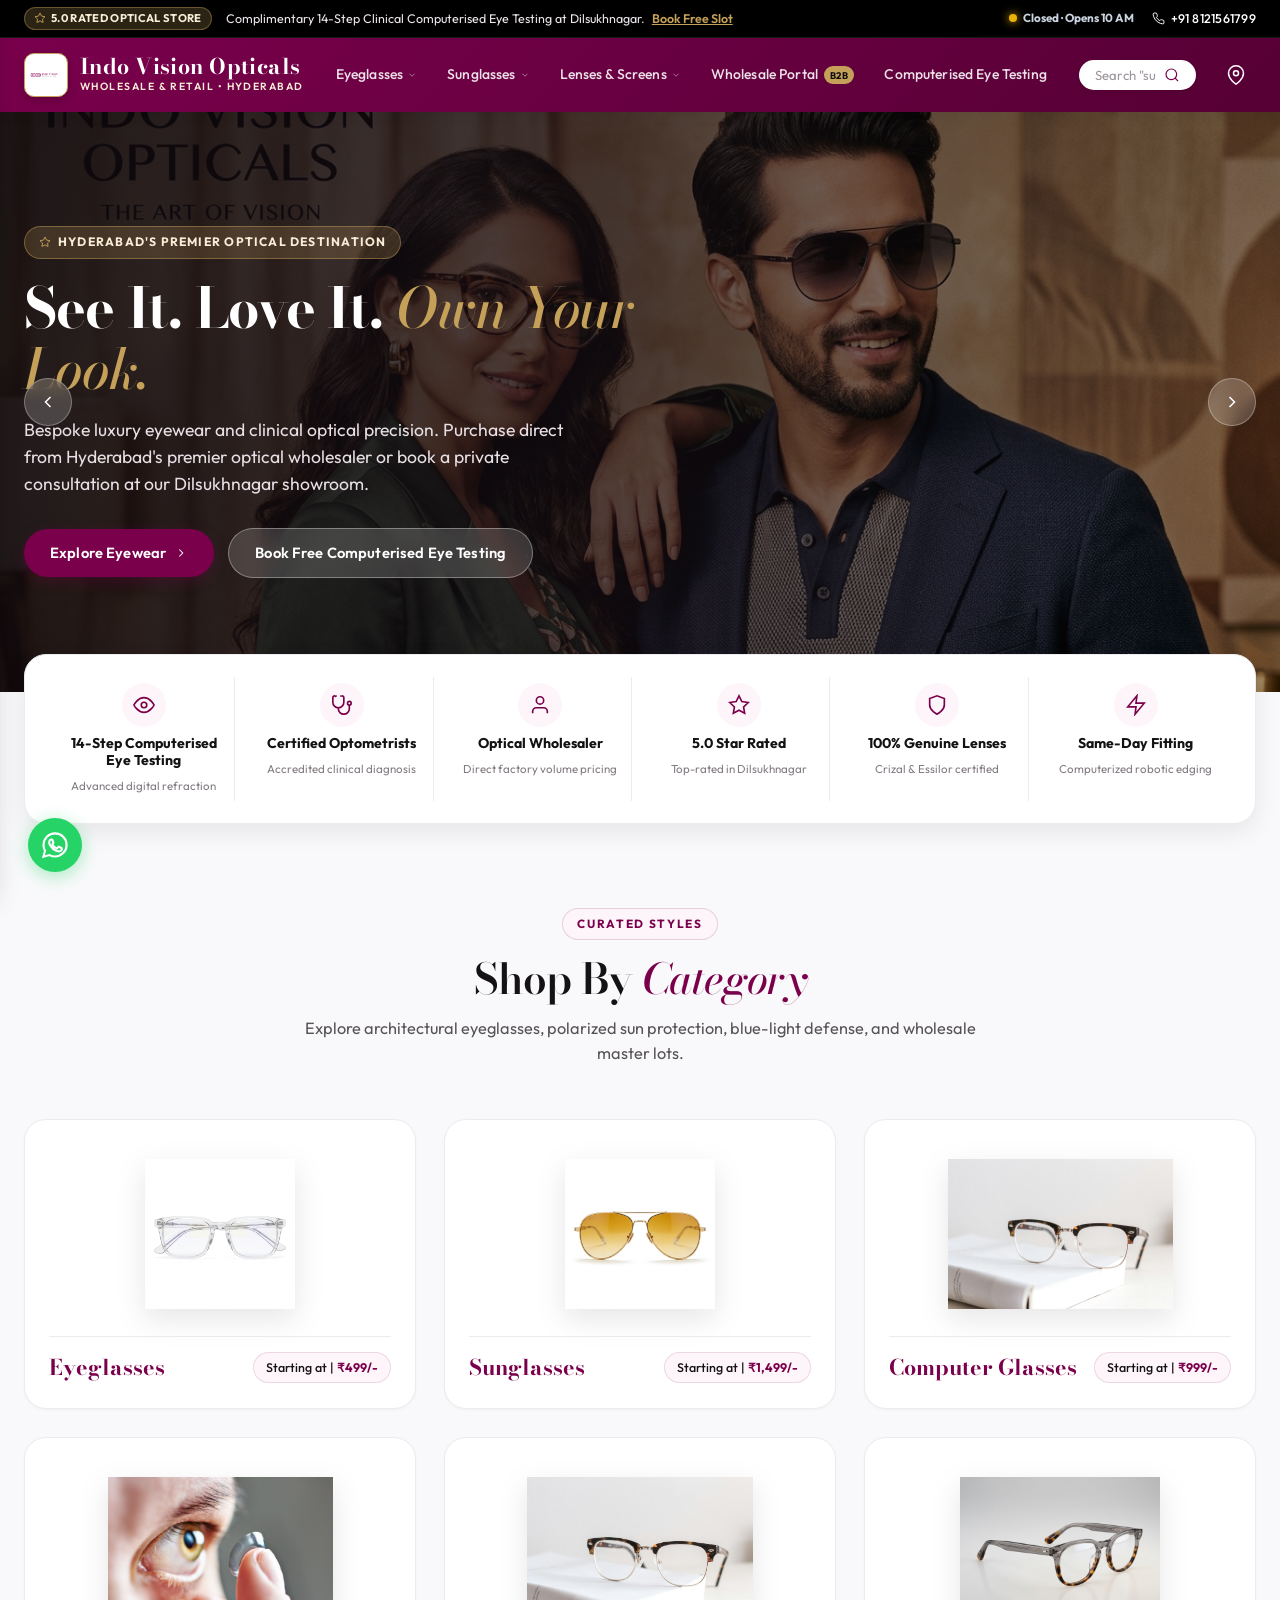
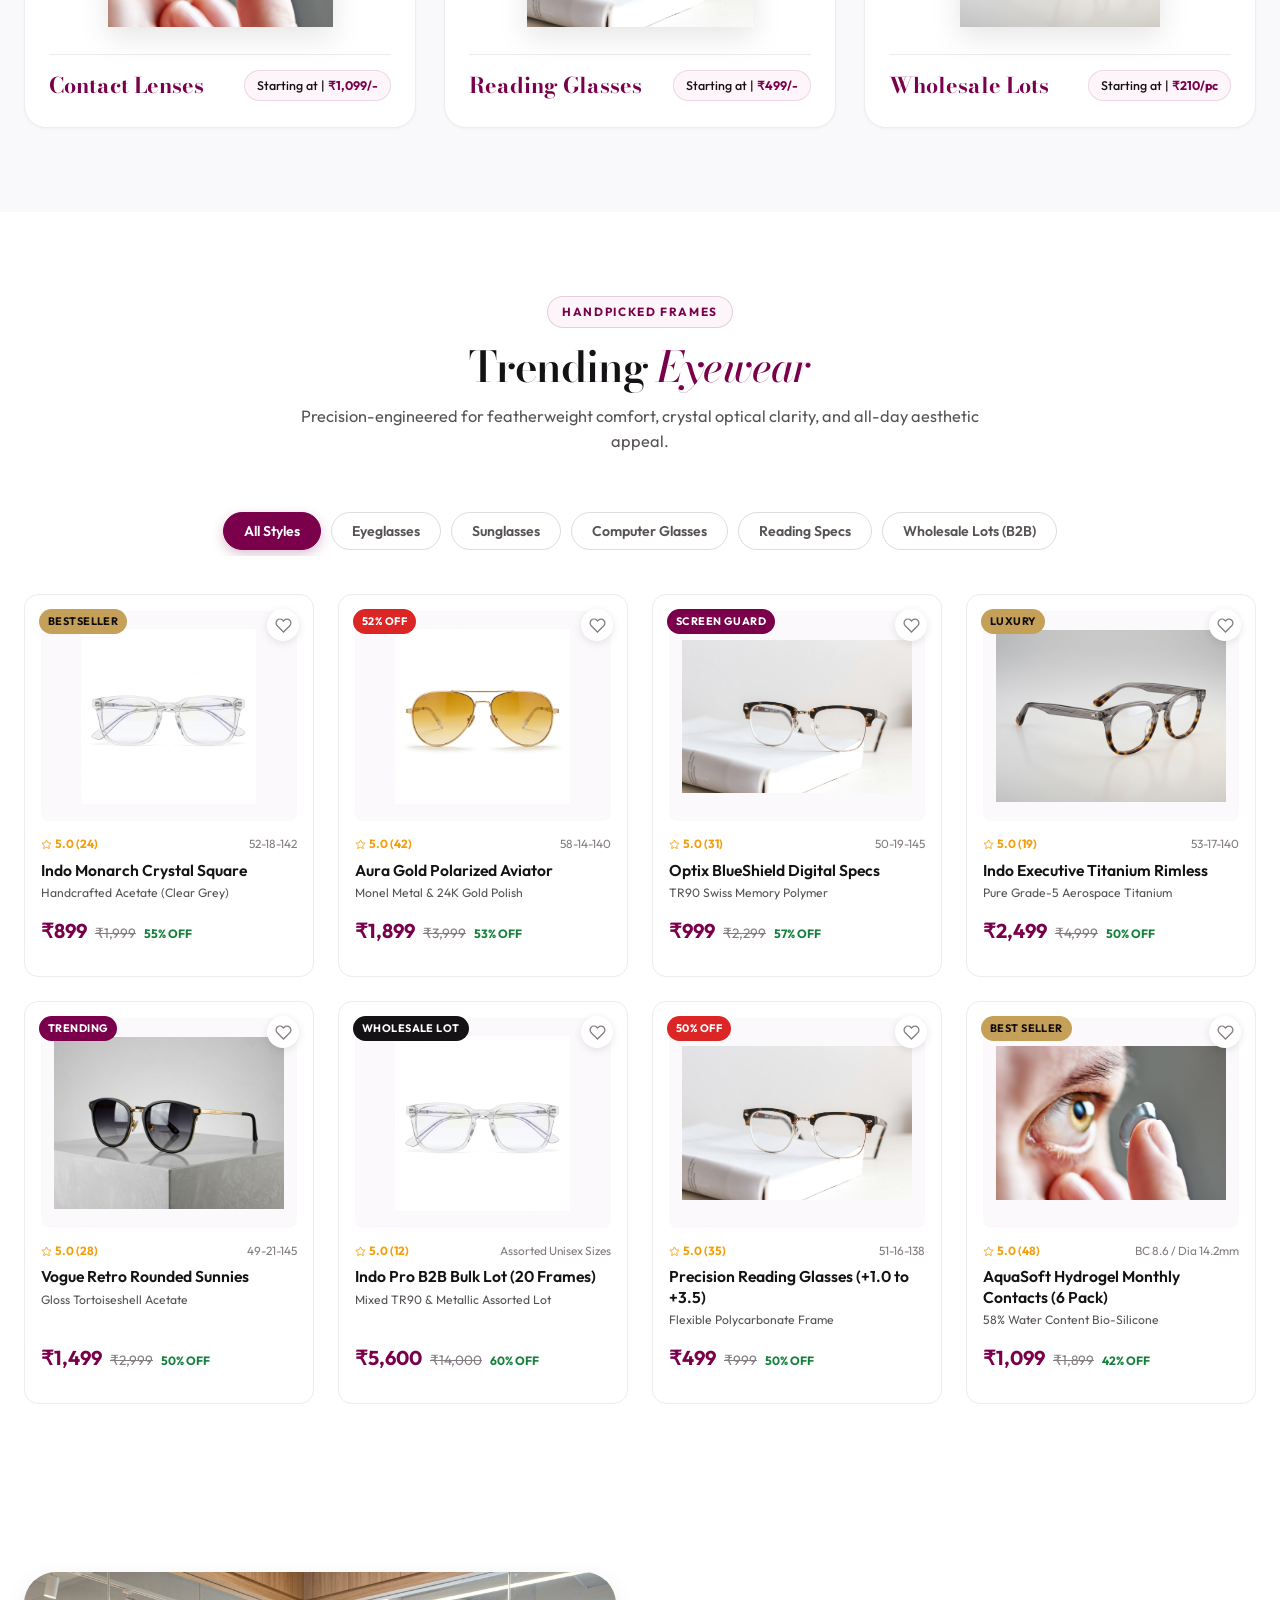
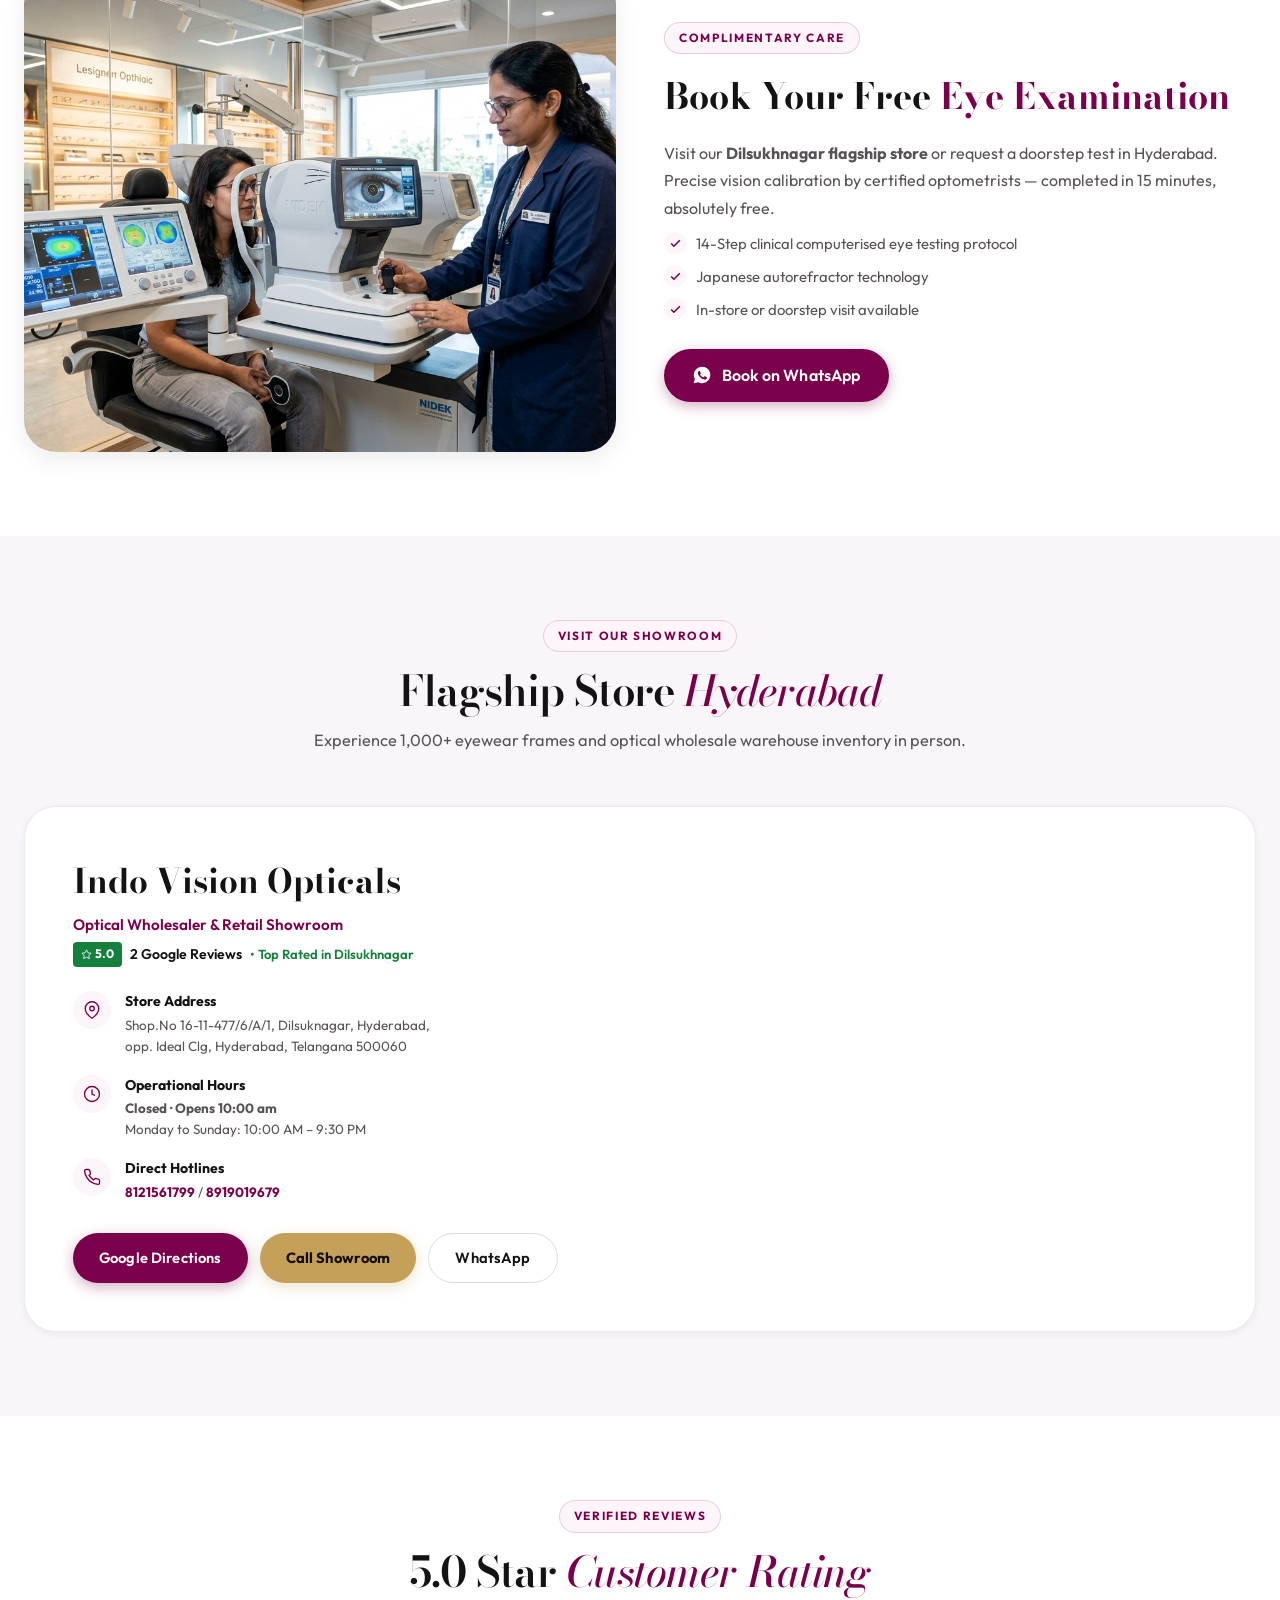
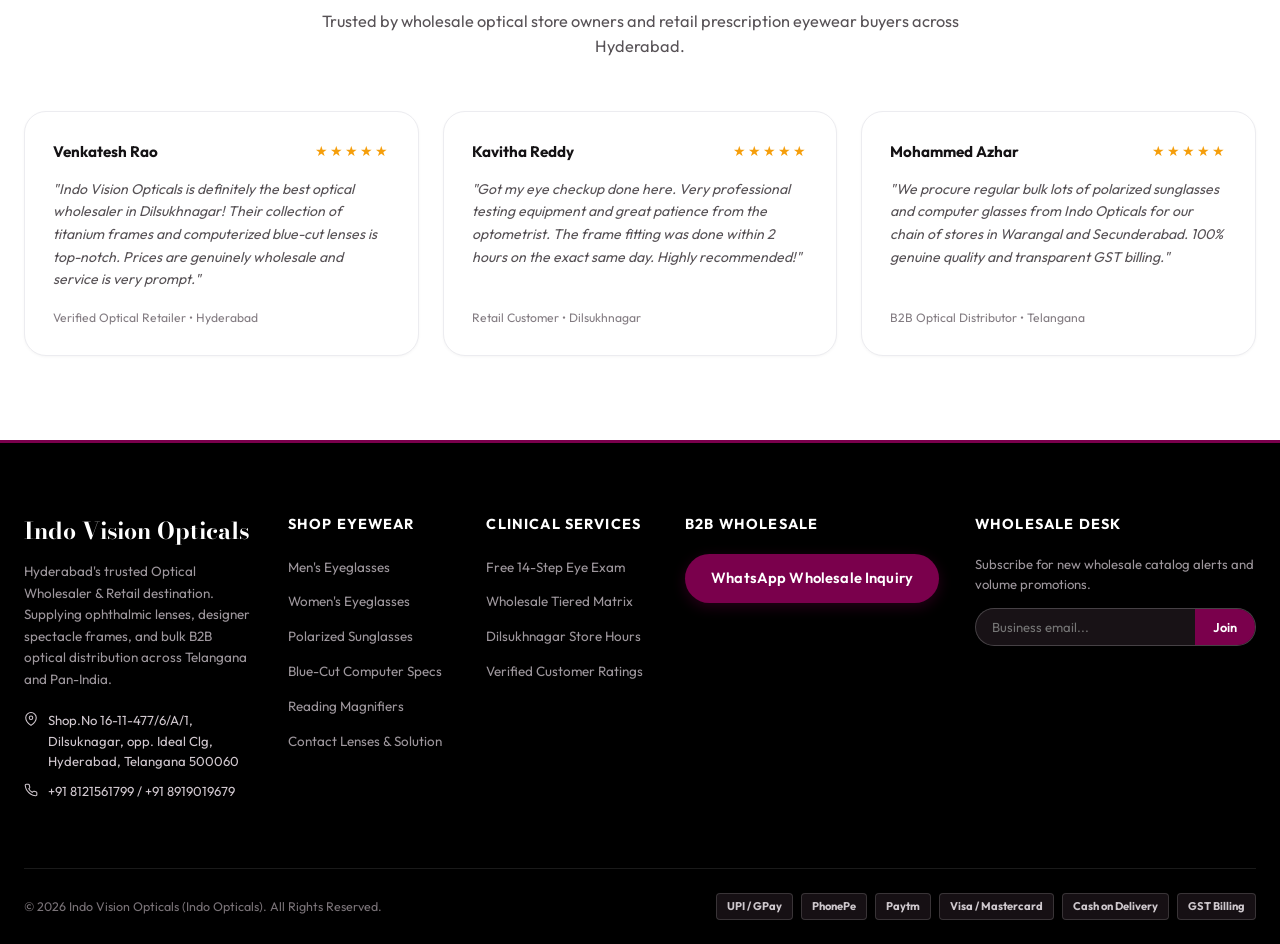
<file: index.html>
<!DOCTYPE html>
<html lang="en">

<head>
  <meta charset="UTF-8" />
  <meta name="viewport" content="width=device-width, initial-scale=1.0, maximum-scale=5.0" />
  <title>Indo Vision Opticals | Hyderabad's Premier Optical Store & Wholesaler</title>
  <meta name="description"
    content="Indo Vision Opticals (Indo Opticals) - Top-rated Optical Wholesaler & Retail Store in Dilsukhnagar, Hyderabad. Buy designer eyeglasses, polarized sunglasses, blue-cut computer glasses, and bulk optical frames at factory prices." />
  <meta name="keywords"
    content="Indo Vision Opticals, Indo Opticals Hyderabad, optical wholesaler Hyderabad, eyeglasses Dilsukhnagar, sunglasses wholesale Telangana, free computerised eye testing Hyderabad, computer glasses, prescription eyewear" />

  <!-- Google Fonts: Bodoni Moda (Editorial Headlines) & Outfit (Sharp UI Legibility) -->
  <link rel="preconnect" href="https://fonts.googleapis.com" />
  <link rel="preconnect" href="https://fonts.gstatic.com" crossorigin />
  <link
    href="https://fonts.googleapis.com/css2?family=Bodoni+Moda:ital,opsz,wght@0,6..96,400..900;1,6..96,400..900&family=Outfit:wght@300;400;500;600;700&display=swap"
    rel="stylesheet" />

  <!-- Main Stylesheet -->
  <link rel="stylesheet" href="style.css" />
  <link rel="icon" type="image/png" href="assets/logo.png" />
</head>

<body>

  <!-- ==========================================================================
       SITE HEADER
       ========================================================================== -->
  <header class="site-header" id="siteHeader">
    <!-- Top Announcement Bar -->
    <div class="top-announcement-bar">
      <div class="container">
        <div class="top-announcement-left">
          <span class="top-rating-badge">
            <span class="svg-icon" style="width: 12px; height: 12px; color: #c5a059;">
              <svg viewBox="0 0 24 24" fill="#c5a059" stroke="none">
                <polygon
                  points="12 2 15.09 8.26 22 9.27 17 14.14 18.18 21.02 12 17.77 5.82 21.02 7 14.14 2 9.27 8.91 8.26 12 2">
                </polygon>
              </svg>
            </span>
            5.0 RATED OPTICAL STORE
          </span>
          <span class="top-announcement-msg">
            Complimentary 14-Step Clinical Computerised Eye Testing at Dilsukhnagar.
            <a href="#eyeTest">Book Free Slot</a>
          </span>
        </div>
        <div class="top-announcement-right">
          <div class="live-status-pill" id="liveStoreStatus">
            <span class="status-dot"></span>
            <strong>Open Now</strong> (Closes 9:30 PM)
          </div>
          <a href="tel:8121561799" class="phone-link">
            <span class="svg-icon" style="width: 13px; height: 13px;">
              <svg viewBox="0 0 24 24">
                <path
                  d="M22 16.92v3a2 2 0 0 1-2.18 2 19.79 19.79 0 0 1-8.63-3.07 19.5 19.5 0 0 1-6-6 19.79 19.79 0 0 1-3.07-8.67A2 2 0 0 1 4.11 2h3a2 2 0 0 1 2 1.72 12.84 12.84 0 0 0 .7 2.81 2 2 0 0 1-.45 2.11L8.09 9.91a16 16 0 0 0 6 6l1.27-1.27a2 2 0 0 1 2.11-.45 12.84 12.84 0 0 0 2.81.7A2 2 0 0 1 22 16.92z">
                </path>
              </svg>
            </span>
            +91 8121561799
          </a>
        </div>
      </div>
    </div>

    <!-- Main Navigation Bar -->
    <nav class="navbar-main">
      <div class="container">
        <!-- Brand Identity -->
        <a href="#home" class="brand-identity">
          <div class="brand-emblem-wrap">
            <img src="assets/logo.png" alt="Indo Vision Opticals Emblem" />
          </div>
          <div class="brand-titles">
            <span class="brand-name">Indo Vision Opticals</span>
            <span class="brand-sub">Wholesale & Retail • Hyderabad</span>
          </div>
        </a>

        <!-- Desktop Navigation Links -->
        <ul class="nav-menu-desktop">
          <li class="nav-link-item">
            <a href="#featuredCollection" class="nav-link-anchor" onclick="filterCategoryFromCard('eyeglasses')">
              Eyeglasses
              <span class="svg-icon" style="width: 10px; height: 10px; opacity: 0.7;">
                <svg viewBox="0 0 24 24">
                  <polyline points="6 9 12 15 18 9"></polyline>
                </svg>
              </span>
            </a>
            <div class="nav-dropdown">
              <h5>Prescription Collections</h5>
              <ul class="nav-dropdown-list">
                <li><a href="#featuredCollection" onclick="filterCategoryFromCard('eyeglasses')">Men's Architectural
                    Frames <span>&rarr;</span></a></li>
                <li><a href="#featuredCollection" onclick="filterCategoryFromCard('eyeglasses')">Women's Designer
                    Eyewear <span>&rarr;</span></a></li>
                <li><a href="#featuredCollection" onclick="filterCategoryFromCard('eyeglasses')">Rimless Titanium Series
                    <span>&rarr;</span></a></li>
                <li><a href="#featuredCollection" onclick="filterCategoryFromCard('eyeglasses')">Handcrafted Italian
                    Acetate <span>&rarr;</span></a></li>
              </ul>
            </div>
          </li>

          <li class="nav-link-item">
            <a href="#featuredCollection" class="nav-link-anchor" onclick="filterCategoryFromCard('sunglasses')">
              Sunglasses
              <span class="svg-icon" style="width: 10px; height: 10px; opacity: 0.7;">
                <svg viewBox="0 0 24 24">
                  <polyline points="6 9 12 15 18 9"></polyline>
                </svg>
              </span>
            </a>
            <div class="nav-dropdown">
              <h5>Sun Protection</h5>
              <ul class="nav-dropdown-list">
                <li><a href="#featuredCollection" onclick="filterCategoryFromCard('sunglasses')">Polarized Gold Aviators
                    <span>&rarr;</span></a></li>
                <li><a href="#featuredCollection" onclick="filterCategoryFromCard('sunglasses')">Vintage Round Shades
                    <span>&rarr;</span></a></li>
                <li><a href="#featuredCollection" onclick="filterCategoryFromCard('sunglasses')">Gradient Driving Lenses
                    <span>&rarr;</span></a></li>
              </ul>
            </div>
          </li>

          <li class="nav-link-item">
            <a href="#featuredCollection" class="nav-link-anchor" onclick="filterCategoryFromCard('computer')">
              Lenses & Screens
              <span class="svg-icon" style="width: 10px; height: 10px; opacity: 0.7;">
                <svg viewBox="0 0 24 24">
                  <polyline points="6 9 12 15 18 9"></polyline>
                </svg>
              </span>
            </a>
            <div class="nav-dropdown">
              <h5>Specialized Optics</h5>
              <ul class="nav-dropdown-list">
                <li><a href="#featuredCollection" onclick="filterCategoryFromCard('computer')">Blue-Cut Computer Specs
                    <span>&rarr;</span></a></li>
                <li><a href="#featuredCollection" onclick="filterCategoryFromCard('reading')">Anti-Fatigue Reading
                    Glasses <span>&rarr;</span></a></li>
                <li><a href="#featuredCollection" onclick="filterCategoryFromCard('contact')">Breathable Contact Lenses
                    <span>&rarr;</span></a></li>
              </ul>
            </div>
          </li>

          <li class="nav-link-item">
            <a href="#featuredCollection" class="nav-link-anchor" onclick="filterCategoryFromCard('wholesale')">
              Wholesale Portal <span class="nav-link-badge">B2B</span>
            </a>
          </li>

          <li class="nav-link-item">
            <a href="#eyeTest" class="nav-link-anchor">
              Computerised Eye Testing
            </a>
          </li>
        </ul>

        <!-- Search Bar (Pill) -->
        <div class="nav-search-bar">
          <div class="search-input-wrap">
            <input type="text" id="siteSearchInput" placeholder='Search "sunglasses", "rimless"...'
              autocomplete="off" />
            <button class="search-submit-icon" aria-label="Search">
              <span class="svg-icon" style="width: 16px; height: 16px;">
                <svg viewBox="0 0 24 24">
                  <circle cx="11" cy="11" r="8"></circle>
                  <line x1="21" y1="21" x2="16.65" y2="16.65"></line>
                </svg>
              </span>
          </div>
          <div class="search-dropdown-results" id="searchResultsBox"></div>
        </div>

        <!-- Header Actions -->
        <div class="nav-action-cluster">
          <!-- Store Locator -->
          <a href="#storeLocator" class="nav-action-icon-btn" title="Store Location">
            <span class="svg-icon" style="width: 20px; height: 20px;">
              <svg viewBox="0 0 24 24">
                <path d="M21 10c0 7-9 13-9 13s-9-6-9-13a9 9 0 0 1 18 0z"></path>
                <circle cx="12" cy="10" r="3"></circle>
              </svg>
            </span>
          </a>


          <!-- Mobile Hamburger Toggle -->
          <button class="mobile-hamburger-btn" onclick="toggleMobileNav()" aria-label="Open Navigation Menu">
            <span class="svg-icon" style="width: 24px; height: 24px;">
              <svg viewBox="0 0 24 24">
                <line x1="3" y1="12" x2="21" y2="12"></line>
                <line x1="3" y1="6" x2="21" y2="6"></line>
                <line x1="3" y1="18" x2="21" y2="18"></line>
              </svg>
            </span>
          </button>
        </div>
      </div>
    </nav>
  </header>

  <!-- ==========================================================================
       HERO CAROUSEL SECTION
       ========================================================================== -->
  <section class="hero-slider-section" id="home">
    <div class="hero-slider-container">
      <!-- Slide 1: Main Fashion Hero -->
      <div class="hero-slide-pane active">
        <div class="hero-media-wrapper">
          <img src="assets/hero-banner.jpg" alt="Indo Vision Opticals Luxury Eyewear" />
        </div>
        <div class="hero-gradient-scrim"></div>
        <div class="container">
          <div class="hero-text-block">
            <span class="hero-kicker-pill">
              <span class="svg-icon" style="width: 12px; height: 12px; color: #c5a059;">
                <svg viewBox="0 0 24 24">
                  <polygon
                    points="12 2 15.09 8.26 22 9.27 17 14.14 18.18 21.02 12 17.77 5.82 21.02 7 14.14 2 9.27 8.91 8.26 12 2">
                  </polygon>
                </svg>
              </span>
              HYDERABAD'S PREMIER OPTICAL DESTINATION
            </span>
            <h1 class="hero-heading">See It. Love It. <span>Own Your Look.</span></h1>
            <p class="hero-blurb">
              Bespoke luxury eyewear and clinical optical precision. Purchase direct from Hyderabad's premier optical
              wholesaler or book a private consultation at our Dilsukhnagar showroom.
            </p>
            <div class="hero-cta-cluster">
              <a href="#featuredCollection" class="btn btn-primary">
                Explore Eyewear
                <span class="svg-icon" style="width: 14px; height: 14px;"><svg viewBox="0 0 24 24">
                    <polyline points="9 18 15 12 9 6"></polyline>
                  </svg></span>
              </a>
              <a href="#eyeTest" class="btn btn-secondary">
                Book Free Computerised Eye Testing
              </a>
            </div>
          </div>
        </div>
      </div>

      <!-- Slide 2: Computer & Blue-Cut Lenses -->
      <div class="hero-slide-pane">
        <div class="hero-media-wrapper">
          <img src="assets/cat-computer.jpg" alt="Computer Glasses Indo Vision Opticals" />
        </div>
        <div class="hero-gradient-scrim"></div>
        <div class="container">
          <div class="hero-text-block">
            <span class="hero-kicker-pill">SCREEN EYE STRAIN DEFENSE</span>
            <h2 class="hero-heading">Precision Blue-Cut <span>Computer Specs</span></h2>
            <p class="hero-blurb">
              Filters 98% harmful blue radiation from smartphones and laptops. Anti-reflective, anti-glare coatings
              tailored for IT professionals and developers.
            </p>
            <div class="hero-cta-cluster">
              <button class="btn btn-primary" onclick="filterCategoryFromCard('computer')">
                Shop Computer Glasses (From ₹499)
              </button>
              <button class="btn btn-secondary" onclick="openQuizModal()">
                Find My Perfect Lens
              </button>
            </div>
          </div>
        </div>
      </div>

      <!-- Slide 3: Free Computerised Eye Testing Clinic -->
      <div class="hero-slide-pane">
        <div class="hero-media-wrapper">
          <img src="assets/eye-test-clinic.jpg" alt="Computerized Eye Exam Hyderabad" />
        </div>
        <div class="hero-gradient-scrim"></div>
        <div class="container">
          <div class="hero-text-block">
            <span class="hero-kicker-pill">CERTIFIED CLINICAL ACCURACY</span>
            <h2 class="hero-heading">Free 14-Step <span>Advanced Eye Exam</span></h2>
            <p class="hero-blurb">
              Comprehensive computerized autorefractor diagnostics led by certified optometrists at Dilsukhnagar,
              Hyderabad. Accurate prescription in 15 minutes.
            </p>
            <div class="hero-cta-cluster">
              <a href="#eyeTest" class="btn btn-gold">
                Book Complimentary Checkup
              </a>
              <a href="#storeLocator" class="btn btn-secondary">
                Showroom Location
              </a>
            </div>
          </div>
        </div>
      </div>
    </div>

    <!-- Controls -->
    <button class="hero-slider-nav-btn hero-slider-prev" onclick="prevHeroSlide()" aria-label="Previous slide">
      <span class="svg-icon" style="width: 20px; height: 20px;"><svg viewBox="0 0 24 24">
          <polyline points="15 18 9 12 15 6"></polyline>
        </svg></span>
    </button>
    <button class="hero-slider-nav-btn hero-slider-next" onclick="nextHeroSlide()" aria-label="Next slide">
      <span class="svg-icon" style="width: 20px; height: 20px;"><svg viewBox="0 0 24 24">
          <polyline points="9 18 15 12 9 6"></polyline>
        </svg></span>
    </button>
    <div class="hero-slider-pagination">
      <div class="hero-pagination-dot active" onclick="setHeroSlide(0)"></div>
      <div class="hero-pagination-dot" onclick="setHeroSlide(1)"></div>
      <div class="hero-pagination-dot" onclick="setHeroSlide(2)"></div>
    </div>
  </section>

  <!-- ==========================================================================
       TRUST & CLINICAL PILLARS (Clean SVG Vector Icons)
       ========================================================================== -->
  <section class="trust-pillars-section">
    <div class="container">
      <div class="trust-pillars-grid">
        <div class="trust-pillar-card">
          <div class="pillar-icon-box">
            <span class="svg-icon" style="width: 22px; height: 22px;">
              <svg viewBox="0 0 24 24">
                <path d="M1 12s4-8 11-8 11 8 11 8-4 8-11 8-11-8-11-8z"></path>
                <circle cx="12" cy="12" r="3"></circle>
              </svg>
            </span>
          </div>
          <h4 class="pillar-title">14-Step Computerised Eye Testing</h4>
          <p class="pillar-desc">Advanced digital refraction</p>
        </div>

        <div class="trust-pillar-card">
          <div class="pillar-icon-box">
            <span class="svg-icon" style="width: 22px; height: 22px;">
              <svg viewBox="0 0 24 24">
                <path
                  d="M4.8 2.3A.3.3 0 1 0 5 2H4a2 2 0 0 0-2 2v5a6 6 0 0 0 6 6v0a6 6 0 0 0 6-6V4a2 2 0 0 0-2-2h-1a.2.2 0 1 0 .3.3">
                </path>
                <path d="M8 15v1a6 6 0 0 0 6 6v0a6 6 0 0 0 6-6v-4"></path>
                <circle cx="20" cy="10" r="2"></circle>
              </svg>
            </span>
          </div>
          <h4 class="pillar-title">Certified Optometrists</h4>
          <p class="pillar-desc">Accredited clinical diagnosis</p>
        </div>

        <div class="trust-pillar-card">
          <div class="pillar-icon-box">
            <span class="svg-icon" style="width: 22px; height: 22px;">
              <svg viewBox="0 0 24 24">
                <path d="M20 21v-2a4 4 0 0 0-4-4H8a4 4 0 0 0-4 4v2"></path>
                <circle cx="12" cy="7" r="4"></circle>
              </svg>
            </span>
          </div>
          <h4 class="pillar-title">Optical Wholesaler</h4>
          <p class="pillar-desc">Direct factory volume pricing</p>
        </div>

        <div class="trust-pillar-card">
          <div class="pillar-icon-box">
            <span class="svg-icon" style="width: 22px; height: 22px;">
              <svg viewBox="0 0 24 24">
                <polygon
                  points="12 2 15.09 8.26 22 9.27 17 14.14 18.18 21.02 12 17.77 5.82 21.02 7 14.14 2 9.27 8.91 8.26 12 2">
                </polygon>
              </svg>
            </span>
          </div>
          <h4 class="pillar-title">5.0 Star Rated</h4>
          <p class="pillar-desc">Top-rated in Dilsukhnagar</p>
        </div>

        <div class="trust-pillar-card">
          <div class="pillar-icon-box">
            <span class="svg-icon" style="width: 22px; height: 22px;">
              <svg viewBox="0 0 24 24">
                <path d="M12 22s8-4 8-10V5l-8-3-8 3v7c0 6 8 10 8 10z"></path>
              </svg>
            </span>
          </div>
          <h4 class="pillar-title">100% Genuine Lenses</h4>
          <p class="pillar-desc">Crizal & Essilor certified</p>
        </div>

        <div class="trust-pillar-card">
          <div class="pillar-icon-box">
            <span class="svg-icon" style="width: 22px; height: 22px;">
              <svg viewBox="0 0 24 24">
                <polygon points="13 2 3 14 12 14 11 22 21 10 12 10 13 2"></polygon>
              </svg>
            </span>
          </div>
          <h4 class="pillar-title">Same-Day Fitting</h4>
          <p class="pillar-desc">Computerized robotic edging</p>
        </div>
      </div>
    </div>
  </section>

  <!-- ==========================================================================
       SHOP BY CATEGORY (Vision Express Architectural Vitrines)
       ========================================================================== -->
  <section class="section-padding" id="categories">
    <div class="container">
      <div class="section-header">
        <span class="section-tag">CURATED STYLES</span>
        <h2 class="section-title">Shop By <span>Category</span></h2>
        <p class="section-subtitle">
          Explore architectural eyeglasses, polarized sun protection, blue-light defense, and wholesale master lots.
        </p>
      </div>

      <div class="category-vitrine-grid">
        <!-- Eyeglasses -->
        <div class="category-vitrine-card" onclick="filterCategoryFromCard('eyeglasses')">
          <div class="category-vitrine-img-wrap">
            <img src="assets/cat-eyeglasses.jpg" alt="Eyeglasses Collection" />
          </div>
          <div class="category-vitrine-footer">
            <span class="category-name-title">Eyeglasses</span>
            <span class="category-price-pill">Starting at | <strong>₹499/-</strong></span>
          </div>
        </div>

        <!-- Sunglasses -->
        <div class="category-vitrine-card" onclick="filterCategoryFromCard('sunglasses')">
          <div class="category-vitrine-img-wrap">
            <img src="assets/cat-sunglasses.jpg" alt="Sunglasses Collection" />
          </div>
          <div class="category-vitrine-footer">
            <span class="category-name-title">Sunglasses</span>
            <span class="category-price-pill">Starting at | <strong>₹1,499/-</strong></span>
          </div>
        </div>

        <!-- Computer Glasses -->
        <div class="category-vitrine-card" onclick="filterCategoryFromCard('computer')">
          <div class="category-vitrine-img-wrap">
            <img src="assets/cat-computer.jpg" alt="Computer Glasses" />
          </div>
          <div class="category-vitrine-footer">
            <span class="category-name-title">Computer Glasses</span>
            <span class="category-price-pill">Starting at | <strong>₹999/-</strong></span>
          </div>
        </div>

        <!-- Contact Lenses -->
        <div class="category-vitrine-card" onclick="filterCategoryFromCard('contact')">
          <div class="category-vitrine-img-wrap">
            <img src="assets/cat-contact-lens.jpg" alt="Contact Lenses" />
          </div>
          <div class="category-vitrine-footer">
            <span class="category-name-title">Contact Lenses</span>
            <span class="category-price-pill">Starting at | <strong>₹1,099/-</strong></span>
          </div>
        </div>

        <!-- Reading Glasses -->
        <div class="category-vitrine-card" onclick="filterCategoryFromCard('reading')">
          <div class="category-vitrine-img-wrap">
            <img src="assets/cat-reading.jpg" alt="Reading Glasses" />
          </div>
          <div class="category-vitrine-footer">
            <span class="category-name-title">Reading Glasses</span>
            <span class="category-price-pill">Starting at | <strong>₹499/-</strong></span>
          </div>
        </div>

        <!-- Wholesale Bulk Packs -->
        <div class="category-vitrine-card" onclick="filterCategoryFromCard('wholesale')">
          <div class="category-vitrine-img-wrap">
            <img src="assets/product-glasses.jpg" alt="Wholesale Bulk Packs" />
          </div>
          <div class="category-vitrine-footer">
            <span class="category-name-title">Wholesale Lots</span>
            <span class="category-price-pill">Starting at | <strong>₹210/pc</strong></span>
          </div>
        </div>
      </div>
    </div>
  </section>

  <!-- ==========================================================================
        FEATURED PRODUCT CATALOG & TAB FILTERING
        ========================================================================== -->
  <section class="section-padding" id="featuredCollection" style="background: #ffffff;">
    <div class="container">
      <div class="section-header">
        <span class="section-tag">HANDPICKED FRAMES</span>
        <h2 class="section-title">Trending <span>Eyewear</span></h2>
        <p class="section-subtitle">
          Precision-engineered for featherweight comfort, crystal optical clarity, and all-day aesthetic appeal.
        </p>
      </div>

      <!-- Scroller Filter Tabs -->
      <div class="catalog-tabs-scroller">
        <button class="catalog-tab-btn active" data-filter="all">All Styles</button>
        <button class="catalog-tab-btn" data-filter="eyeglasses">Eyeglasses</button>
        <button class="catalog-tab-btn" data-filter="sunglasses">Sunglasses</button>
        <button class="catalog-tab-btn" data-filter="computer">Computer Glasses</button>
        <button class="catalog-tab-btn" data-filter="reading">Reading Specs</button>
        <button class="catalog-tab-btn" data-filter="wholesale">Wholesale Lots (B2B)</button>
      </div>

      <!-- Product Vitrine Grid -->
      <div class="product-vitrine-grid" id="productsGrid">
        <!-- Rendered by app.js -->
      </div>
    </div>
  </section>


  <!-- ==========================================================================
       FREE EYE TEST SECTION
       ========================================================================== -->
  <section class="section-padding eye-clinic-section" id="eyeTest">
    <div class="container">
      <div class="eye-clinic-layout">
        <!-- Visual -->
        <div class="eye-clinic-visual">
          <img src="assets/eye-test-clinic.jpg" alt="Clinical Eye Examination Hyderabad" />
        </div>

        <!-- Content -->
        <div class="clinic-form-block">
          <span class="section-tag">COMPLIMENTARY CARE</span>
          <h3>Book Your Free <span>Eye Examination</span></h3>
          <p style="color: var(--text-secondary); font-size: 1rem; line-height: 1.7; margin: 16px 0 10px;">
            Visit our <strong>Dilsukhnagar flagship store</strong> or request a doorstep test in Hyderabad.
            Precise vision calibration by certified optometrists — completed in 15 minutes, absolutely free.
          </p>
          <ul style="list-style: none; margin: 0 0 28px; padding: 0; display: flex; flex-direction: column; gap: 10px;">
            <li
              style="display: flex; align-items: center; gap: 10px; font-size: 0.93rem; color: var(--text-secondary);">
              <span
                style="width: 22px; height: 22px; background: var(--primary-surface); border-radius: 50%; display: flex; align-items: center; justify-content: center; flex-shrink: 0;">
                <svg viewBox="0 0 24 24" width="13" height="13" stroke="var(--primary)" stroke-width="3" fill="none">
                  <polyline points="20 6 9 17 4 12"></polyline>
                </svg>
              </span>
              14-Step clinical computerised eye testing protocol
            </li>
            <li
              style="display: flex; align-items: center; gap: 10px; font-size: 0.93rem; color: var(--text-secondary);">
              <span
                style="width: 22px; height: 22px; background: var(--primary-surface); border-radius: 50%; display: flex; align-items: center; justify-content: center; flex-shrink: 0;">
                <svg viewBox="0 0 24 24" width="13" height="13" stroke="var(--primary)" stroke-width="3" fill="none">
                  <polyline points="20 6 9 17 4 12"></polyline>
                </svg>
              </span>
              Japanese autorefractor technology
            </li>
            <li
              style="display: flex; align-items: center; gap: 10px; font-size: 0.93rem; color: var(--text-secondary);">
              <span
                style="width: 22px; height: 22px; background: var(--primary-surface); border-radius: 50%; display: flex; align-items: center; justify-content: center; flex-shrink: 0;">
                <svg viewBox="0 0 24 24" width="13" height="13" stroke="var(--primary)" stroke-width="3" fill="none">
                  <polyline points="20 6 9 17 4 12"></polyline>
                </svg>
              </span>
              In-store or doorstep visit available
            </li>
          </ul>
          <a href="https://wa.me/918121561799?text=Hello%20Indo%20Vision%20Opticals,%20I%20would%20like%20to%20book%20a%20free%20eye%20test."
            target="_blank" class="btn btn-primary"
            style="display: inline-flex; align-items: center; gap: 10px; font-size: 1rem; padding: 14px 28px;">
            <svg viewBox="0 0 24 24" width="20" height="20" fill="currentColor">
              <path
                d="M12.04 2c-5.46 0-9.91 4.45-9.91 9.91 0 1.75.46 3.45 1.32 4.95L2.05 22l5.25-1.38c1.45.79 3.08 1.21 4.74 1.21 5.46 0 9.91-4.45 9.91-9.91 0-2.65-1.03-5.14-2.9-7.01A9.82 9.82 0 0 0 12.04 2zm5.79 14.07c-.24.67-1.39 1.27-1.92 1.35-.49.07-1.12.1-3.23-.77-2.69-1.12-4.43-3.87-4.57-4.05-.13-.18-1.1-1.46-1.1-2.79 0-1.32.69-1.97.94-2.23.24-.27.53-.33.71-.33.18 0 .35 0 .5.01.16.01.38-.06.59.45.22.53.75 1.83.82 1.97.07.13.11.29.02.47-.09.18-.13.29-.27.45-.13.16-.29.35-.41.47-.13.13-.27.27-.12.53.16.27.69 1.14 1.48 1.85 1.02.91 1.88 1.19 2.15 1.32.27.13.42.11.58-.07.16-.18.67-.78.84-1.05.18-.27.35-.22.59-.13.24.09 1.52.72 1.79.85.27.13.45.2.51.31.07.11.07.67-.17 1.34z" />
            </svg>
            Book on WhatsApp
          </a>
        </div>
      </div>
    </div>
  </section>

  <!-- ==========================================================================
       FLAGSHIP STORE LOCATOR (Dilsukhnagar, Hyderabad)
       ========================================================================== -->
  <section class="section-padding" id="storeLocator" style="background: #f8f6f8;">
    <div class="container">
      <div class="section-header">
        <span class="section-tag">VISIT OUR SHOWROOM</span>
        <h2 class="section-title">Flagship Store <span>Hyderabad</span></h2>
        <p class="section-subtitle">
          Experience 1,000+ eyewear frames and optical wholesale warehouse inventory in person.
        </p>
      </div>

      <div class="store-locator-card">
        <div class="store-locator-info">
          <div>
            <h3>Indo Vision Opticals</h3>
            <p style="color: var(--primary); font-weight: 600; font-size: 0.95rem; margin-bottom: 6px;">
              Optical Wholesaler & Retail Showroom
            </p>

            <div class="store-rating-strip">
              <span class="store-rating-pill">
                <span class="svg-icon" style="width: 11px; height: 11px;"><svg viewBox="0 0 24 24" fill="#ffffff">
                    <polygon
                      points="12 2 15.09 8.26 22 9.27 17 14.14 18.18 21.02 12 17.77 5.82 21.02 7 14.14 2 9.27 8.91 8.26 12 2">
                    </polygon>
                  </svg></span>
                5.0
              </span>
              <span style="font-weight: 600; font-size: 0.88rem; color: var(--text-main);">2 Google Reviews</span>
              <span style="color: var(--success); font-weight: 600; font-size: 0.82rem;">• Top Rated in
                Dilsukhnagar</span>
            </div>

            <div class="store-address-list">
              <div class="store-address-item">
                <div class="store-item-icon-box">
                  <span class="svg-icon" style="width: 18px; height: 18px;">
                    <svg viewBox="0 0 24 24">
                      <path d="M21 10c0 7-9 13-9 13s-9-6-9-13a9 9 0 0 1 18 0z"></path>
                      <circle cx="12" cy="10" r="3"></circle>
                    </svg>
                  </span>
                </div>
                <div class="store-item-text">
                  <h6>Store Address</h6>
                  <p>
                    Shop.No 16-11-477/6/A/1, Dilsuknagar, Hyderabad,<br />
                    opp. Ideal Clg, Hyderabad, Telangana 500060
                  </p>
                </div>
              </div>

              <div class="store-address-item">
                <div class="store-item-icon-box">
                  <span class="svg-icon" style="width: 18px; height: 18px;">
                    <svg viewBox="0 0 24 24">
                      <circle cx="12" cy="12" r="10"></circle>
                      <polyline points="12 6 12 12 16 14"></polyline>
                    </svg>
                  </span>
                </div>
                <div class="store-item-text">
                  <h6>Operational Hours</h6>
                  <p>
                    <strong>Closed · Opens 10:00 am</strong><br />
                    Monday to Sunday: 10:00 AM – 9:30 PM
                  </p>
                </div>
              </div>

              <div class="store-address-item">
                <div class="store-item-icon-box">
                  <span class="svg-icon" style="width: 18px; height: 18px;">
                    <svg viewBox="0 0 24 24">
                      <path
                        d="M22 16.92v3a2 2 0 0 1-2.18 2 19.79 19.79 0 0 1-8.63-3.07 19.5 19.5 0 0 1-6-6 19.79 19.79 0 0 1-3.07-8.67A2 2 0 0 1 4.11 2h3a2 2 0 0 1 2 1.72 12.84 12.84 0 0 0 .7 2.81 2 2 0 0 1-.45 2.11L8.09 9.91a16 16 0 0 0 6 6l1.27-1.27a2 2 0 0 1 2.11-.45 12.84 12.84 0 0 0 2.81.7A2 2 0 0 1 22 16.92z">
                      </path>
                    </svg>
                  </span>
                </div>
                <div class="store-item-text">
                  <h6>Direct Hotlines</h6>
                  <p>
                    <a href="tel:8121561799" style="color: var(--primary); font-weight: 700;">8121561799</a> /
                    <a href="tel:8919019679" style="color: var(--primary); font-weight: 700;">8919019679</a>
                  </p>
                </div>
              </div>
            </div>
          </div>

          <div class="store-action-buttons">
            <a href="https://maps.google.com/?q=Shop.No+16-11-477/6/A/1+Dilsuknagar+Hyderabad+opp+Ideal+Clg+Hyderabad+Telangana+500060"
              target="_blank" class="btn btn-primary">
              Google Directions
            </a>
            <a href="tel:8121561799" class="btn btn-gold">
              Call Showroom
            </a>
            <a href="https://wa.me/918121561799" target="_blank" class="btn btn-outline">
              WhatsApp
            </a>
          </div>
        </div>

        <div class="store-map-embed">
          <iframe title="Indo Vision Opticals Hyderabad Location"
            src="https://maps.google.com/maps?q=Shop.No%2016-11-477/6/A/1,%20Dilsuknagar,%20Hyderabad,%20opp.%20Ideal%20Clg,%20Hyderabad,%20Telangana%20500060&t=&z=15&ie=UTF8&iwloc=&output=embed"
            loading="lazy">
          </iframe>
        </div>
      </div>
    </div>
  </section>

  <!-- ==========================================================================
       CUSTOMER REVIEWS (5.0 Google Rating)
       ========================================================================== -->
  <section class="section-padding" id="reviews" style="background: #ffffff;">
    <div class="container">
      <div class="section-header">
        <span class="section-tag">VERIFIED REVIEWS</span>
        <h2 class="section-title">5.0 Star <span>Customer Rating</span></h2>
        <p class="section-subtitle">
          Trusted by wholesale optical store owners and retail prescription eyewear buyers across Hyderabad.
        </p>
      </div>

      <div class="reviews-cards-grid">
        <div class="review-brick-card">
          <div>
            <div class="review-brick-header">
              <span class="review-author-name">Venkatesh Rao</span>
              <span class="review-gold-stars">&#9733;&#9733;&#9733;&#9733;&#9733;</span>
            </div>
            <p class="review-quote-body">
              "Indo Vision Opticals is definitely the best optical wholesaler in Dilsukhnagar! Their collection of
              titanium frames and computerized blue-cut lenses is top-notch. Prices are genuinely wholesale and service
              is very prompt."
            </p>
          </div>
          <div class="review-author-meta">
            <span>Verified Optical Retailer &bull; Hyderabad</span>
          </div>
        </div>

        <div class="review-brick-card">
          <div>
            <div class="review-brick-header">
              <span class="review-author-name">Kavitha Reddy</span>
              <span class="review-gold-stars">&#9733;&#9733;&#9733;&#9733;&#9733;</span>
            </div>
            <p class="review-quote-body">
              "Got my eye checkup done here. Very professional testing equipment and great patience from the
              optometrist. The frame fitting was done within 2 hours on the exact same day. Highly recommended!"
            </p>
          </div>
          <div class="review-author-meta">
            <span>Retail Customer &bull; Dilsukhnagar</span>
          </div>
        </div>

        <div class="review-brick-card">
          <div>
            <div class="review-brick-header">
              <span class="review-author-name">Mohammed Azhar</span>
              <span class="review-gold-stars">&#9733;&#9733;&#9733;&#9733;&#9733;</span>
            </div>
            <p class="review-quote-body">
              "We procure regular bulk lots of polarized sunglasses and computer glasses from Indo Opticals for our
              chain of stores in Warangal and Secunderabad. 100% genuine quality and transparent GST billing."
            </p>
          </div>
          <div class="review-author-meta">
            <span>B2B Optical Distributor &bull; Telangana</span>
          </div>
        </div>
      </div>
    </div>
  </section>

  <!-- ==========================================================================
       SITE FOOTER (Luxury Obsidian Finish)
       ========================================================================== -->
  <footer class="site-footer-main">
    <div class="container">
      <div class="footer-columns-grid">
        <!-- Brand Info -->
        <div class="footer-brand-pane">
          <h4>Indo Vision Opticals</h4>
          <p>
            Hyderabad's trusted Optical Wholesaler & Retail destination. Supplying ophthalmic lenses, designer spectacle
            frames, and bulk B2B optical distribution across Telangana and Pan-India.
          </p>
          <div class="footer-contact-row">
            <span class="svg-icon" style="width: 14px; height: 14px; margin-top: 2px;">
              <svg viewBox="0 0 24 24">
                <path d="M21 10c0 7-9 13-9 13s-9-6-9-13a9 9 0 0 1 18 0z"></path>
                <circle cx="12" cy="10" r="3"></circle>
              </svg>
            </span>
            <span>Shop.No 16-11-477/6/A/1, Dilsuknagar, opp. Ideal Clg, Hyderabad, Telangana 500060</span>
          </div>
          <div class="footer-contact-row">
            <span class="svg-icon" style="width: 14px; height: 14px; margin-top: 2px;">
              <svg viewBox="0 0 24 24">
                <path
                  d="M22 16.92v3a2 2 0 0 1-2.18 2 19.79 19.79 0 0 1-8.63-3.07 19.5 19.5 0 0 1-6-6 19.79 19.79 0 0 1-3.07-8.67A2 2 0 0 1 4.11 2h3a2 2 0 0 1 2 1.72 12.84 12.84 0 0 0 .7 2.81 2 2 0 0 1-.45 2.11L8.09 9.91a16 16 0 0 0 6 6l1.27-1.27a2 2 0 0 1 2.11-.45 12.84 12.84 0 0 0 2.81.7A2 2 0 0 1 22 16.92z">
                </path>
              </svg>
            </span>
            <span>+91 8121561799 / +91 8919019679</span>
          </div>
        </div>

        <!-- Shop Column -->
        <div class="footer-col-pane">
          <h5>Shop Eyewear</h5>
          <ul class="footer-links-vertical">
            <li><a href="#featuredCollection" onclick="filterCategoryFromCard('eyeglasses')">Men's Eyeglasses</a></li>
            <li><a href="#featuredCollection" onclick="filterCategoryFromCard('eyeglasses')">Women's Eyeglasses</a></li>
            <li><a href="#featuredCollection" onclick="filterCategoryFromCard('sunglasses')">Polarized Sunglasses</a>
            </li>
            <li><a href="#featuredCollection" onclick="filterCategoryFromCard('computer')">Blue-Cut Computer Specs</a>
            </li>
            <li><a href="#featuredCollection" onclick="filterCategoryFromCard('reading')">Reading Magnifiers</a></li>
            <li><a href="#featuredCollection" onclick="filterCategoryFromCard('contact')">Contact Lenses & Solution</a>
            </li>
          </ul>
        </div>

        <!-- Services Column -->
        <div class="footer-col-pane">
          <h5>Clinical Services</h5>
          <ul class="footer-links-vertical">
            <li><a href="#eyeTest">Free 14-Step Eye Exam</a></li>
            <li><a href="#featuredCollection" onclick="filterCategoryFromCard('wholesale')">Wholesale Tiered Matrix</a>
            </li>
            <li><a href="#storeLocator">Dilsukhnagar Store Hours</a></li>
            <li><a href="#reviews">Verified Customer Ratings</a></li>
          </ul>
        </div>

        <div class="footer-col-pane">
          <h5>B2B Wholesale</h5>
          <a href="https://wa.me/9848012345" class="btn btn-primary" target="_blank">WhatsApp Wholesale Inquiry</a>
        </div>

        <!-- Newsletter & Offers -->
        <div class="footer-col-pane">
          <h5>Wholesale Desk</h5>
          <p style="font-size: 0.82rem; color: #9e979d;">Subscribe for new wholesale catalog alerts and volume
            promotions.</p>
          <form class="footer-sub-form"
            onsubmit="event.preventDefault(); showToast('Subscribed! Use code INDO50 for 50% discount.');">
            <input type="email" placeholder="Business email..." required />
            <button type="submit">Join</button>
          </form>
        </div>
      </div>

      <!-- Bottom Bar -->
      <div class="footer-baseline-row">
        <div>
          &copy; 2026 Indo Vision Opticals (Indo Opticals). All Rights Reserved.
        </div>
        <div class="payment-chips-cluster">
          <span class="payment-chip">UPI / GPay</span>
          <span class="payment-chip">PhonePe</span>
          <span class="payment-chip">Paytm</span>
          <span class="payment-chip">Visa / Mastercard</span>
          <span class="payment-chip">Cash on Delivery</span>
          <span class="payment-chip">GST Billing</span>
        </div>
      </div>
    </div>
  </footer>

  <!-- ==========================================================================
       MOBILE BOTTOM APP NAVIGATION BAR
       ========================================================================== -->
  <nav class="mobile-bottom-appbar" aria-label="Mobile Bottom App Navigation">
    <a href="#home" class="bottom-tab-item active" id="tabHome">
      <span class="svg-icon" style="width: 20px; height: 20px;">
        <svg viewBox="0 0 24 24">
          <path d="M3 9l9-7 9 7v11a2 2 0 0 1-2 2H5a2 2 0 0 1-2-2z"></path>
          <polyline points="9 22 9 12 15 12 15 22"></polyline>
        </svg>
      </span>
      <span>Home</span>
    </a>

    <a href="#featuredCollection" class="bottom-tab-item" id="tabShop">
      <span class="svg-icon" style="width: 20px; height: 20px;">
        <svg viewBox="0 0 24 24">
          <circle cx="6" cy="15" r="4"></circle>
          <circle cx="18" cy="15" r="4"></circle>
          <path d="M10 15h4"></path>
        </svg>
      </span>
      <span>Eyewear</span>
    </a>

    <a href="#featuredCollection" class="bottom-tab-item" id="tabB2B" onclick="filterCategoryFromCard('wholesale')">
      <span class="svg-icon" style="width: 20px; height: 20px;">
        <svg viewBox="0 0 24 24">
          <rect x="2" y="7" width="20" height="14" rx="2" ry="2"></rect>
          <path d="M16 21V5a2 2 0 0 0-2-2h-4a2 2 0 0 0-2 2v16"></path>
        </svg>
      </span>
      <span>Wholesale</span>
    </a>

    <a href="#eyeTest" class="bottom-tab-item" id="tabEyeTest">
      <span class="svg-icon" style="width: 20px; height: 20px;">
        <svg viewBox="0 0 24 24">
          <path d="M1 12s4-8 11-8 11 8 11 8-4 8-11 8-11-8-11-8z"></path>
          <circle cx="12" cy="12" r="3"></circle>
        </svg>
      </span>
      <span>Computerised Eye Testing</span>
    </a>
  </nav>

  <!-- ==========================================================================
       MOBILE SLIDE-IN NAVIGATION DRAWER
       ========================================================================== -->
  <aside class="mobile-nav-drawer" id="mobileNavDrawer">
    <div class="mobile-nav-header">
      <div class="brand-titles">
        <span class="brand-name" style="color: var(--primary);">Indo Vision</span>
        <span class="brand-sub" style="color: var(--text-secondary);">Optical Wholesaler</span>
      </div>
      <button onclick="toggleMobileNav()" style="font-size: 1.3rem; color: var(--text-main);">✕</button>
    </div>

    <ul class="mobile-nav-links-list">
      <li><a href="#featuredCollection" onclick="filterCategoryFromCard('eyeglasses'); toggleMobileNav();">Eyeglasses
          <span>&rarr;</span></a></li>
      <li><a href="#featuredCollection" onclick="filterCategoryFromCard('sunglasses'); toggleMobileNav();">Sunglasses
          <span>&rarr;</span></a></li>
      <li><a href="#featuredCollection" onclick="filterCategoryFromCard('computer'); toggleMobileNav();">Computer
          Glasses <span>&rarr;</span></a></li>

      <li><a href="#featuredCollection" onclick="filterCategoryFromCard('wholesale'); toggleMobileNav();">Wholesale
          Portal (B2B) <span>&rarr;</span></a></li>
      <li><a href="#eyeTest" onclick="toggleMobileNav();">Book Eye Examination <span>&rarr;</span></a></li>
      <li><a href="#storeLocator" onclick="toggleMobileNav();">Store Locator (Dilsukhnagar) <span>&rarr;</span></a></li>
    </ul>

    <div style="margin-top: auto; padding-top: 20px; border-top: 1px solid var(--border-subtle);">
      <p style="font-size: 0.78rem; color: var(--text-muted); margin-bottom: 6px;">Hotlines:</p>
      <a href="tel:8121561799"
        style="color: var(--primary); font-weight: 700; font-size: 0.95rem; display: block; margin-bottom: 4px;">
        +91 8121561799
      </a>
      <a href="tel:8919019679" style="color: var(--primary); font-weight: 700; font-size: 0.95rem; display: block;">
        +91 8919019679
      </a>
    </div>
  </aside>

  <!-- ==========================================================================
        MODALS & OVERLAYS
        ========================================================================== -->
  <!-- Screen Backdrop -->
  <div class="drawer-backdrop-screen" id="drawerBackdrop" onclick="closeAllModals()"></div>

  <!-- Quick View Modal -->
  <div class="modal-window-dialog" id="quickViewModal">
    <div class="modal-dialog-header">
      <h4>Frame Specifications & Quick View</h4>
      <button class="cart-close-trigger" style="color: var(--text-main);" onclick="closeAllModals()">✕</button>
    </div>
    <div class="modal-dialog-body" id="quickViewModalBody"></div>
  </div>

  <!-- 60-Second Lens Recommendation Quiz Modal -->
  <div class="modal-window-dialog" id="quizModal">
    <div class="modal-dialog-header">
      <h4>Lens Recommendation Wizard</h4>
      <button class="cart-close-trigger" style="color: var(--text-main);" onclick="closeAllModals()">✕</button>
    </div>
    <div class="modal-dialog-body" id="quizModalBody"></div>
  </div>

  <!-- Eye Test Appointment Confirmation Modal -->
  <div class="modal-window-dialog" id="bookingConfirmModal">
    <div class="modal-dialog-header">
      <h4>Appointment Confirmed</h4>
      <button class="cart-close-trigger" style="color: var(--text-main);" onclick="closeAllModals()">✕</button>
    </div>
    <div class="modal-dialog-body" id="bookingConfirmBody"></div>
  </div>

  <!-- Toast Notification Tray -->
  <div class="toast-alerts-tray" id="toastContainer"></div>

  <!-- Floating WhatsApp Hotline Button -->
  <a href="https://wa.me/918121561799?text=Hello%20Indo%20Vision%20Opticals,%20I%20am%20inquiring%20about%20eyewear%20and%20wholesale%20rates."
    class="whatsapp-floating-support" target="_blank" title="Chat with Indo Vision Opticals on WhatsApp">
    <span class="svg-icon" style="width: 28px; height: 28px; color: #ffffff;">
      <svg viewBox="0 0 24 24" fill="currentColor">
        <path
          d="M12.04 2c-5.46 0-9.91 4.45-9.91 9.91 0 1.75.46 3.45 1.32 4.95L2.05 22l5.25-1.38c1.45.79 3.08 1.21 4.74 1.21 5.46 0 9.91-4.45 9.91-9.91 0-2.65-1.03-5.14-2.9-7.01A9.82 9.82 0 0 0 12.04 2zm5.79 14.07c-.24.67-1.39 1.27-1.92 1.35-.49.07-1.12.1-3.23-.77-2.69-1.12-4.43-3.87-4.57-4.05-.13-.18-1.1-1.46-1.1-2.79 0-1.32.69-1.97.94-2.23.24-.27.53-.33.71-.33.18 0 .35 0 .5.01.16.01.38-.06.59.45.22.53.75 1.83.82 1.97.07.13.11.29.02.47-.09.18-.13.29-.27.45-.13.16-.29.35-.41.47-.13.13-.27.27-.12.53.16.27.69 1.14 1.48 1.85 1.02.91 1.88 1.19 2.15 1.32.27.13.42.11.58-.07.16-.18.67-.78.84-1.05.18-.27.35-.22.59-.13.24.09 1.52.72 1.79.85.27.13.45.2.51.31.07.11.07.67-.17 1.34z" />
      </svg>
    </span>
  </a>

  <!-- Interactive JavaScript -->
  <script src="app.js"></script>
</body>

</html>
</file>
<file: style.css>
/* ==========================================================================
   INDO VISION OPTICALS — HAUTE OPTIQUE LUXURY DESIGN SYSTEM
   Ultra-Responsive, Modern Optical E-Commerce & B2B Wholesaler
   ========================================================================== */

:root {
  /* Brand Luxury Palette */
  --primary: #7a004c;
  --primary-hover: #96005e;
  --primary-dark: #560035;
  --primary-surface: #fdf5f9;
  --primary-subtle: rgba(122, 0, 76, 0.08);

  --secondary: #120d11;
  --secondary-soft: #1d161c;

  --accent-gold: #c5a059;
  --accent-gold-light: #f8edd6;
  --accent-gold-hover: #b08a42;

  /* Neutrals & Surfaces */
  --bg-page: #f9f9fb;
  --bg-surface: #ffffff;
  --bg-surface-elevated: #ffffff;
  --bg-surface-alt: #f4f4f7;

  --text-main: #141214;
  --text-secondary: #575256;
  --text-muted: #837c82;
  --text-inverse: #ffffff;

  --border-subtle: #ececf0;
  --border-medium: #dcdce2;
  --border-focus: #7a004c;

  /* Functional Colors */
  --success: #15803d;
  --success-bg: #ecfdf5;
  --warning: #b45309;
  --error: #b91c1c;

  /* Typography */
  --font-serif: 'Bodoni Moda', Georgia, serif;
  --font-sans: 'Outfit', -apple-system, BlinkMacSystemFont, 'Segoe UI', Roboto, sans-serif;

  /* Elevations */
  --shadow-xs: 0 1px 3px rgba(18, 13, 17, 0.04);
  --shadow-sm: 0 2px 8px rgba(18, 13, 17, 0.06);
  --shadow-md: 0 8px 24px rgba(18, 13, 17, 0.08);
  --shadow-lg: 0 16px 40px rgba(18, 13, 17, 0.12);
  --shadow-card-hover: 0 14px 34px rgba(122, 0, 76, 0.12);

  /* Radius */
  --radius-xs: 4px;
  --radius-sm: 8px;
  --radius-md: 14px;
  --radius-lg: 22px;
  --radius-xl: 32px;
  --radius-pill: 9999px;

  /* Transitions */
  --ease: cubic-bezier(0.16, 1, 0.3, 1);
  --transition-fast: 0.16s ease;
  --transition-normal: 0.28s var(--ease);

  /* Layout Dimensions */
  --header-top-height: 38px;
  --header-main-height: 74px;
  --bottom-bar-height: 64px;
}

/* ==========================================================================
   Base & CSS Reset
   ========================================================================== */
*, *::before, *::after {
  box-sizing: border-box;
  margin: 0;
  padding: 0;
  -webkit-tap-highlight-color: transparent;
}

html {
  scroll-behavior: smooth;
  font-size: 16px;
  text-size-adjust: 100%;
}

body {
  font-family: var(--font-sans);
  background-color: var(--bg-page);
  color: var(--text-main);
  line-height: 1.55;
  overflow-x: hidden;
  -webkit-font-smoothing: antialiased;
  -moz-osx-font-smoothing: grayscale;
  padding-bottom: 0;
}

@media (max-width: 768px) {
  body {
    padding-bottom: var(--bottom-bar-height);
  }
}

img {
  max-width: 100%;
  height: auto;
  display: block;
}

a {
  color: inherit;
  text-decoration: none;
}

button, input, select, textarea {
  font-family: inherit;
  font-size: inherit;
  color: inherit;
  border: none;
  background: none;
  outline: none;
}

button {
  cursor: pointer;
  user-select: none;
}

.container {
  width: 100%;
  max-width: 1380px;
  margin: 0 auto;
  padding: 0 24px;
}

@media (max-width: 768px) {
  .container {
    padding: 0 16px;
  }
}

.section-padding {
  padding: 84px 0;
}

@media (max-width: 768px) {
  .section-padding {
    padding: 52px 0;
  }
}

/* Typography Helpers */
.font-serif { font-family: var(--font-serif); }
.font-sans { font-family: var(--font-sans); }

.section-header {
  text-align: center;
  max-width: 720px;
  margin: 0 auto 52px;
}

@media (max-width: 768px) {
  .section-header {
    margin-bottom: 34px;
  }
}

.section-tag {
  display: inline-flex;
  align-items: center;
  gap: 7px;
  font-size: 0.74rem;
  font-weight: 700;
  letter-spacing: 0.14em;
  text-transform: uppercase;
  color: var(--primary);
  background: var(--primary-surface);
  border: 1px solid rgba(122, 0, 76, 0.16);
  padding: 6px 14px;
  border-radius: var(--radius-pill);
  margin-bottom: 14px;
}

.section-title {
  font-family: var(--font-serif);
  font-size: 2.65rem;
  font-weight: 600;
  color: var(--text-main);
  letter-spacing: -0.025em;
  line-height: 1.18;
}

.section-title span {
  color: var(--primary);
  font-style: italic;
  font-weight: 500;
}

.section-subtitle {
  font-size: 1.02rem;
  color: var(--text-secondary);
  margin-top: 12px;
  font-weight: 400;
  line-height: 1.55;
}

@media (max-width: 768px) {
  .section-title {
    font-size: 1.95rem;
  }
  .section-subtitle {
    font-size: 0.92rem;
  }
}

/* Vector SVG Icon Wrapper */
.svg-icon {
  display: inline-flex;
  align-items: center;
  justify-content: center;
  flex-shrink: 0;
}

.svg-icon svg {
  width: 100%;
  height: 100%;
  stroke-width: 1.8;
  stroke: currentColor;
  fill: none;
}

/* ==========================================================================
   Buttons
   ========================================================================== */
.btn {
  display: inline-flex;
  align-items: center;
  justify-content: center;
  gap: 8px;
  font-weight: 600;
  font-size: 0.92rem;
  padding: 13px 26px;
  border-radius: var(--radius-pill);
  transition: all var(--transition-normal);
  letter-spacing: 0.01em;
  white-space: nowrap;
}

.btn-primary {
  background: var(--primary);
  color: var(--text-inverse);
  box-shadow: 0 4px 14px rgba(122, 0, 76, 0.32);
}

.btn-primary:hover {
  background: var(--primary-hover);
  transform: translateY(-2px);
  box-shadow: 0 8px 20px rgba(122, 0, 76, 0.45);
}

.btn-gold {
  background: var(--accent-gold);
  color: #120d11;
  font-weight: 700;
  box-shadow: 0 4px 14px rgba(197, 160, 89, 0.3);
}

.btn-gold:hover {
  background: var(--accent-gold-hover);
  color: #ffffff;
  transform: translateY(-2px);
  box-shadow: 0 8px 20px rgba(197, 160, 89, 0.45);
}

.btn-secondary {
  background: rgba(255, 255, 255, 0.16);
  color: #ffffff;
  border: 1px solid rgba(255, 255, 255, 0.35);
  backdrop-filter: blur(8px);
}

.btn-secondary:hover {
  background: #ffffff;
  color: var(--primary);
  transform: translateY(-2px);
}

.btn-outline {
  border: 1.5px solid var(--border-medium);
  color: var(--text-main);
  background: #ffffff;
}

.btn-outline:hover {
  border-color: var(--primary);
  color: var(--primary);
  background: var(--primary-surface);
}

.btn-sm {
  padding: 8px 16px;
  font-size: 0.82rem;
}

/* ==========================================================================
   Header Navigation
   ========================================================================== */
.site-header {
  position: sticky;
  top: 0;
  left: 0;
  width: 100%;
  z-index: 1000;
  background: #ffffff;
  box-shadow: 0 2px 16px rgba(18, 13, 17, 0.06);
}

/* Top Announcement Bar */
.top-announcement-bar {
  background: #000000;
  color: #ffffff;
  font-size: 0.78rem;
  height: var(--header-top-height);
  display: flex;
  align-items: center;
  border-bottom: 1px solid rgba(255, 255, 255, 0.1);
}

.top-announcement-bar .container {
  display: flex;
  align-items: center;
  justify-content: space-between;
}

.top-announcement-left {
  display: flex;
  align-items: center;
  gap: 14px;
}

.top-rating-badge {
  display: inline-flex;
  align-items: center;
  gap: 5px;
  background: rgba(197, 160, 89, 0.22);
  color: var(--accent-gold-light);
  border: 1px solid rgba(197, 160, 89, 0.4);
  padding: 2px 9px;
  border-radius: var(--radius-pill);
  font-weight: 700;
  font-size: 0.7rem;
  letter-spacing: 0.03em;
}

.top-announcement-msg {
  color: #ede7ec;
  font-weight: 400;
}

.top-announcement-msg a {
  color: var(--accent-gold);
  text-decoration: underline;
  font-weight: 600;
  margin-left: 4px;
}

.top-announcement-right {
  display: flex;
  align-items: center;
  gap: 18px;
}

.live-status-pill {
  display: inline-flex;
  align-items: center;
  gap: 6px;
  font-size: 0.73rem;
  color: #cbd5e1;
}

.status-dot {
  width: 8px;
  height: 8px;
  background: #22c55e;
  border-radius: 50%;
  box-shadow: 0 0 8px #22c55e;
  animation: pulseDot 2s infinite;
}

@keyframes pulseDot {
  0%, 100% { opacity: 1; transform: scale(1); }
  50% { opacity: 0.4; transform: scale(0.8); }
}

.phone-link {
  display: inline-flex;
  align-items: center;
  gap: 6px;
  color: #ffffff;
  font-weight: 500;
  letter-spacing: 0.02em;
}

.phone-link:hover {
  color: var(--accent-gold);
}

@media (max-width: 860px) {
  .top-announcement-msg {
    display: none;
  }
}

/* Main Navbar */
.navbar-main {
  background: linear-gradient(135deg, var(--primary) 0%, #560035 100%);
  color: #ffffff;
  height: var(--header-main-height);
  display: flex;
  align-items: center;
}

.navbar-main .container {
  display: flex;
  align-items: center;
  justify-content: space-between;
  gap: 20px;
}

/* Brand Identity */
.brand-identity {
  display: flex;
  align-items: center;
  gap: 12px;
  flex-shrink: 0;
}

.brand-emblem-wrap {
  width: 44px;
  height: 44px;
  background: #ffffff;
  border-radius: 10px;
  display: flex;
  align-items: center;
  justify-content: center;
  padding: 4px;
  border: 1.5px solid var(--accent-gold);
  box-shadow: 0 3px 10px rgba(0, 0, 0, 0.2);
}

.brand-emblem-wrap img {
  width: 100%;
  height: 100%;
  object-fit: contain;
}

.brand-titles {
  display: flex;
  flex-direction: column;
}

.brand-name {
  font-family: var(--font-serif);
  font-size: 1.35rem;
  font-weight: 700;
  letter-spacing: 0.02em;
  color: #ffffff;
  line-height: 1.1;
}

.brand-sub {
  font-size: 0.65rem;
  letter-spacing: 0.14em;
  text-transform: uppercase;
  color: var(--accent-gold-light);
  font-weight: 600;
}

/* Desktop Nav Links */
.nav-menu-desktop {
  display: flex;
  align-items: center;
  gap: 6px;
  list-style: none;
}

.nav-link-item {
  position: relative;
}

.nav-link-anchor {
  font-size: 0.875rem;
  font-weight: 500;
  color: rgba(255,255,255,0.88);
  padding: 8px 12px;
  border-radius: 6px;
  display: inline-flex;
  align-items: center;
  gap: 4px;
  letter-spacing: 0.01em;
  transition: background var(--transition-fast), color var(--transition-fast);
  white-space: nowrap;
}

.nav-link-anchor:hover {
  background: rgba(255,255,255,0.1);
  color: #ffffff;
  opacity: 1;
}

.nav-link-badge {
  font-size: 0.6rem;
  font-weight: 700;
  background: var(--accent-gold);
  color: #120d11;
  padding: 2px 6px;
  border-radius: var(--radius-pill);
  letter-spacing: 0.05em;
  margin-left: 2px;
  text-transform: uppercase;
}

/* Dropdown Menu */
.nav-dropdown {
  position: absolute;
  top: 100%;
  left: -10px;
  min-width: 260px;
  background: #ffffff;
  color: var(--text-main);
  border-radius: var(--radius-md);
  box-shadow: var(--shadow-lg);
  border: 1px solid var(--border-subtle);
  padding: 16px;
  display: none;
  opacity: 0;
  transform: translateY(8px);
  transition: all var(--transition-normal);
  z-index: 100;
}

.nav-link-item:hover .nav-dropdown {
  display: block;
  opacity: 1;
  transform: translateY(0);
}

.nav-dropdown h5 {
  font-size: 0.7rem;
  text-transform: uppercase;
  letter-spacing: 0.1em;
  color: var(--text-muted);
  margin-bottom: 10px;
  padding-bottom: 6px;
  border-bottom: 1px solid var(--border-subtle);
}

.nav-dropdown-list {
  list-style: none;
  display: flex;
  flex-direction: column;
  gap: 8px;
}

.nav-dropdown-list a {
  font-size: 0.86rem;
  font-weight: 500;
  color: var(--text-main);
  padding: 6px 8px;
  border-radius: var(--radius-xs);
  display: flex;
  align-items: center;
  justify-content: space-between;
  transition: background var(--transition-fast);
}

.nav-dropdown-list a:hover {
  background: var(--primary-surface);
  color: var(--primary);
  padding-left: 12px;
}

/* Search Bar */
.nav-search-bar {
  flex: 1;
  max-width: 290px;
  position: relative;
}

.search-input-wrap {
  display: flex;
  align-items: center;
  background: #ffffff;
  border-radius: var(--radius-pill);
  padding: 7px 16px;
  box-shadow: 0 2px 6px rgba(0, 0, 0, 0.1);
  transition: box-shadow var(--transition-fast);
}

.search-input-wrap:focus-within {
  box-shadow: 0 0 0 2px var(--accent-gold), 0 4px 12px rgba(0, 0, 0, 0.15);
}

.search-input-wrap input {
  width: 100%;
  font-size: 0.82rem;
  color: var(--text-main);
  padding-right: 8px;
}

.search-input-wrap input::placeholder {
  color: #9c949b;
}

.search-submit-icon {
  color: var(--primary);
  display: flex;
}

.search-dropdown-results {
  position: absolute;
  top: calc(100% + 8px);
  left: 0;
  right: 0;
  background: #ffffff;
  color: var(--text-main);
  border-radius: var(--radius-md);
  box-shadow: var(--shadow-lg);
  border: 1px solid var(--border-subtle);
  padding: 10px;
  display: none;
  z-index: 200;
  max-height: 360px;
  overflow-y: auto;
}

.search-dropdown-results.active {
  display: block;
}

/* Header Action Buttons */
.nav-action-cluster {
  display: flex;
  align-items: center;
  gap: 12px;
}

.nav-action-icon-btn {
  color: #ffffff;
  width: 40px;
  height: 40px;
  border-radius: 50%;
  display: flex;
  align-items: center;
  justify-content: center;
  position: relative;
  transition: background var(--transition-fast);
}

.nav-action-icon-btn:hover {
  background: rgba(255, 255, 255, 0.16);
}

.action-badge-counter {
  position: absolute;
  top: 3px;
  right: 3px;
  background: var(--accent-gold);
  color: #120d11;
  font-size: 0.65rem;
  font-weight: 800;
  width: 18px;
  height: 18px;
  border-radius: 50%;
  display: flex;
  align-items: center;
  justify-content: center;
  border: 2px solid var(--primary);
}

.mobile-hamburger-btn {
  display: none;
  color: #ffffff;
  width: 40px;
  height: 40px;
  align-items: center;
  justify-content: center;
}

@media (max-width: 1080px) {
  .nav-menu-desktop, .nav-search-bar {
    display: none;
  }
  .mobile-hamburger-btn {
    display: flex;
  }
}

/* ==========================================================================
   Mobile Bottom App Navigation Bar (Persistent Native UX)
   ========================================================================== */
.mobile-bottom-appbar {
  display: none;
  position: fixed;
  bottom: 0;
  left: 0;
  right: 0;
  height: var(--bottom-bar-height);
  background: #ffffff;
  border-top: 1px solid var(--border-subtle);
  box-shadow: 0 -4px 16px rgba(0, 0, 0, 0.06);
  z-index: 1050;
  padding: 0 8px;
}

@media (max-width: 768px) {
  .mobile-bottom-appbar {
    display: flex;
    align-items: center;
    justify-content: space-around;
  }
}

.bottom-tab-item {
  display: flex;
  flex-direction: column;
  align-items: center;
  justify-content: center;
  gap: 3px;
  flex: 1;
  height: 100%;
  color: var(--text-muted);
  font-size: 0.68rem;
  font-weight: 500;
  transition: color var(--transition-fast);
  position: relative;
}

.bottom-tab-item.active, .bottom-tab-item:active {
  color: var(--primary);
  font-weight: 700;
}

.bottom-tab-badge {
  position: absolute;
  top: 8px;
  right: 28%;
  background: var(--primary);
  color: #ffffff;
  font-size: 0.6rem;
  font-weight: 700;
  min-width: 16px;
  height: 16px;
  border-radius: 50%;
  display: flex;
  align-items: center;
  justify-content: center;
}

/* ==========================================================================
   Hero Section & Slider
   ========================================================================== */
.hero-slider-section {
  position: relative;
  background: #0d080c;
  color: #ffffff;
  overflow: hidden;
  min-height: 580px;
}

.hero-slider-container {
  position: relative;
  width: 100%;
  height: 580px;
}

.hero-slide-pane {
  position: absolute;
  top: 0;
  left: 0;
  width: 100%;
  height: 100%;
  opacity: 0;
  visibility: hidden;
  z-index: 1;
  pointer-events: none;
  transition: opacity 0.6s var(--ease), visibility 0.6s var(--ease);
  display: flex;
  align-items: center;
}

.hero-slide-pane.active {
  opacity: 1;
  visibility: visible;
  z-index: 5;
  pointer-events: auto;
}

.hero-media-wrapper {
  position: absolute;
  top: 0;
  left: 0;
  width: 100%;
  height: 100%;
}

.hero-media-wrapper img {
  width: 100%;
  height: 100%;
  object-fit: cover;
  object-position: center;
}

.hero-gradient-scrim {
  position: absolute;
  top: 0;
  left: 0;
  width: 100%;
  height: 100%;
  background: linear-gradient(90deg, rgba(14, 9, 13, 0.92) 0%, rgba(20, 12, 18, 0.72) 48%, rgba(0, 0, 0, 0.3) 100%);
}

@media (max-width: 768px) {
  .hero-gradient-scrim {
    background: linear-gradient(180deg, rgba(14, 9, 13, 0.85) 0%, rgba(14, 9, 13, 0.92) 100%);
  }
}

.hero-text-block {
  position: relative;
  z-index: 10;
  max-width: 680px;
  padding: 40px 0;
}

.hero-kicker-pill {
  display: inline-flex;
  align-items: center;
  gap: 7px;
  background: rgba(197, 160, 89, 0.2);
  color: var(--accent-gold-light);
  border: 1px solid rgba(197, 160, 89, 0.45);
  padding: 6px 14px;
  border-radius: var(--radius-pill);
  font-size: 0.76rem;
  font-weight: 700;
  letter-spacing: 0.1em;
  text-transform: uppercase;
  margin-bottom: 18px;
}

.hero-heading {
  font-family: var(--font-serif);
  font-size: 3.5rem;
  font-weight: 700;
  line-height: 1.1;
  letter-spacing: -0.02em;
  margin-bottom: 16px;
  color: #ffffff;
}

.hero-heading span {
  color: var(--accent-gold);
  font-style: italic;
  font-weight: 500;
}

.hero-blurb {
  font-size: 1.1rem;
  color: #e8dfe5;
  margin-bottom: 30px;
  font-weight: 400;
  line-height: 1.55;
  max-width: 580px;
}

.hero-cta-cluster {
  display: flex;
  align-items: center;
  gap: 14px;
  flex-wrap: wrap;
}

/* Slider Controls */
.hero-slider-nav-btn {
  position: absolute;
  top: 50%;
  transform: translateY(-50%);
  z-index: 20;
  width: 48px;
  height: 48px;
  border-radius: 50%;
  background: rgba(255, 255, 255, 0.18);
  backdrop-filter: blur(8px);
  color: #ffffff;
  display: flex;
  align-items: center;
  justify-content: center;
  border: 1px solid rgba(255, 255, 255, 0.3);
  transition: all var(--transition-fast);
}

.hero-slider-nav-btn:hover {
  background: #ffffff;
  color: var(--primary);
}

.hero-slider-prev { left: 24px; }
.hero-slider-next { right: 24px; }

.hero-slider-pagination {
  position: absolute;
  bottom: 24px;
  left: 50%;
  transform: translateX(-50%);
  z-index: 20;
  display: flex;
  gap: 8px;
}

.hero-pagination-dot {
  width: 10px;
  height: 6px;
  border-radius: var(--radius-pill);
  background: rgba(255, 255, 255, 0.4);
  cursor: pointer;
  transition: all var(--transition-normal);
}

.hero-pagination-dot.active {
  width: 32px;
  background: var(--accent-gold);
}

@media (max-width: 768px) {
  .hero-slider-section, .hero-slider-container {
    min-height: 490px;
    height: 490px;
  }
  .hero-heading {
    font-size: 2.3rem;
  }
  .hero-blurb {
    font-size: 0.95rem;
    margin-bottom: 22px;
  }
  .hero-slider-nav-btn {
    display: none;
  }
}

/* ==========================================================================
   Trust & Clinical Pillars Bar
   ========================================================================== */
.trust-pillars-section {
  position: relative;
  z-index: 30;
  margin-top: -38px;
}

.trust-pillars-grid {
  background: #ffffff;
  border-radius: var(--radius-lg);
  box-shadow: var(--shadow-md);
  border: 1px solid var(--border-subtle);
  padding: 22px 28px;
  display: grid;
  grid-template-columns: repeat(6, 1fr);
  gap: 16px;
}

.trust-pillar-card {
  display: flex;
  flex-direction: column;
  align-items: center;
  text-align: center;
  gap: 8px;
  padding: 6px;
  border-right: 1px solid var(--border-subtle);
  transition: transform var(--transition-fast);
}

.trust-pillar-card:last-child {
  border-right: none;
}

.pillar-icon-box {
  width: 44px;
  height: 44px;
  border-radius: 50%;
  background: var(--primary-surface);
  color: var(--primary);
  display: flex;
  align-items: center;
  justify-content: center;
  transition: all var(--transition-fast);
}

.trust-pillar-card:hover .pillar-icon-box {
  background: var(--primary);
  color: #ffffff;
  transform: translateY(-3px);
}

.pillar-title {
  font-size: 0.88rem;
  font-weight: 700;
  color: var(--text-main);
  line-height: 1.2;
}

.pillar-desc {
  font-size: 0.72rem;
  color: var(--text-muted);
}

@media (max-width: 1080px) {
  .trust-pillars-grid {
    grid-template-columns: repeat(3, 1fr);
    gap: 20px;
  }
  .trust-pillar-card:nth-child(3) {
    border-right: none;
  }
}

@media (max-width: 600px) {
  .trust-pillars-grid {
    grid-template-columns: repeat(2, 1fr);
    padding: 16px;
  }
  .trust-pillar-card:nth-child(2),
  .trust-pillar-card:nth-child(4) {
    border-right: none;
  }
}

/* ==========================================================================
   Shop By Category (Vision Express Vitrine Architecture)
   ========================================================================== */
.category-vitrine-grid {
  display: grid;
  grid-template-columns: repeat(3, 1fr);
  gap: 28px;
}

.category-vitrine-card {
  background: #ffffff;
  border-radius: var(--radius-lg);
  padding: 24px;
  border: 1px solid var(--border-subtle);
  box-shadow: var(--shadow-xs);
  display: flex;
  flex-direction: column;
  justify-content: space-between;
  min-height: 290px;
  position: relative;
  overflow: hidden;
  transition: all var(--transition-normal);
  cursor: pointer;
}

.category-vitrine-card:hover {
  transform: translateY(-6px);
  border-color: rgba(122, 0, 76, 0.35);
  box-shadow: var(--shadow-card-hover);
}

.category-vitrine-img-wrap {
  height: 180px;
  display: flex;
  align-items: center;
  justify-content: center;
  position: relative;
}

.category-vitrine-img-wrap img {
  max-height: 150px;
  max-width: 90%;
  object-fit: contain;
  filter: drop-shadow(0 10px 14px rgba(18, 13, 17, 0.1));
  transition: transform var(--transition-normal);
}

.category-vitrine-card:hover .category-vitrine-img-wrap img {
  transform: scale(1.08) translateY(-4px);
}

.category-vitrine-footer {
  display: flex;
  align-items: center;
  justify-content: space-between;
  padding-top: 14px;
  border-top: 1px solid var(--border-subtle);
  margin-top: 12px;
}

.category-name-title {
  font-family: var(--font-serif);
  font-size: 1.35rem;
  font-weight: 700;
  color: var(--primary);
}

.category-price-pill {
  background: var(--primary-surface);
  color: var(--text-main);
  font-size: 0.78rem;
  font-weight: 500;
  padding: 5px 12px;
  border-radius: var(--radius-pill);
  border: 1px solid rgba(122, 0, 76, 0.12);
}

.category-price-pill strong {
  color: var(--primary);
  font-weight: 700;
}

@media (max-width: 960px) {
  .category-vitrine-grid {
    grid-template-columns: repeat(2, 1fr);
    gap: 18px;
  }
}

@media (max-width: 540px) {
  .category-vitrine-grid {
    grid-template-columns: 1fr;
  }
  .category-vitrine-card {
    min-height: 250px;
  }
}

/* ==========================================================================
   Lens Quiz Banner (Interactive 60s Feature)
   ========================================================================== */
.quiz-feature-banner {
  background: linear-gradient(135deg, #420027 0%, #7a004c 60%, #9b0b65 100%);
  color: #ffffff;
  border-radius: var(--radius-xl);
  overflow: hidden;
  box-shadow: var(--shadow-lg);
  margin: 16px 0;
  position: relative;
}

.quiz-feature-container {
  display: grid;
  grid-template-columns: 1.1fr 0.9fr;
  align-items: center;
  gap: 40px;
  padding: 64px;
  position: relative;
  z-index: 2;
}

.quiz-kicker-badge {
  display: inline-flex;
  align-items: center;
  gap: 6px;
  background: rgba(255, 255, 255, 0.16);
  border: 1px solid rgba(255, 255, 255, 0.35);
  padding: 5px 14px;
  border-radius: var(--radius-pill);
  font-size: 0.76rem;
  font-weight: 700;
  letter-spacing: 0.08em;
  text-transform: uppercase;
  margin-bottom: 16px;
}

.quiz-banner-headline {
  font-family: var(--font-serif);
  font-size: 2.7rem;
  font-weight: 700;
  line-height: 1.18;
  margin-bottom: 14px;
}

.quiz-banner-headline span {
  color: var(--accent-gold-light);
  font-style: italic;
  font-weight: 500;
}

.quiz-banner-body {
  font-size: 1.05rem;
  color: #f7eef4;
  margin-bottom: 28px;
  max-width: 500px;
  line-height: 1.55;
}

.quiz-visual-side {
  display: flex;
  align-items: center;
  justify-content: center;
}

.quiz-visual-side img {
  border-radius: var(--radius-lg);
  box-shadow: 0 16px 40px rgba(0, 0, 0, 0.4);
  border: 2px solid rgba(255, 255, 255, 0.2);
  max-height: 320px;
  object-fit: cover;
}

@media (max-width: 960px) {
  .quiz-feature-container {
    grid-template-columns: 1fr;
    padding: 38px 24px;
    text-align: center;
  }
  .quiz-banner-headline {
    font-size: 2rem;
  }
  .quiz-banner-body {
    margin: 0 auto 24px;
  }
  .quiz-visual-side {
    display: none;
  }
}

/* ==========================================================================
   Product Catalog & Grid
   ========================================================================== */
.catalog-tabs-scroller {
  display: flex;
  align-items: center;
  justify-content: center;
  gap: 10px;
  margin-bottom: 38px;
  overflow-x: auto;
  padding: 6px 4px;
  -webkit-overflow-scrolling: touch;
}

@media (max-width: 768px) {
  .catalog-tabs-scroller {
    justify-content: flex-start;
    padding-bottom: 10px;
  }
}

.catalog-tab-btn {
  font-size: 0.88rem;
  font-weight: 600;
  padding: 9px 20px;
  border-radius: var(--radius-pill);
  background: #ffffff;
  color: var(--text-secondary);
  border: 1px solid var(--border-medium);
  transition: all var(--transition-fast);
  white-space: nowrap;
}

.catalog-tab-btn:hover {
  background: var(--primary-surface);
  color: var(--primary);
  border-color: var(--primary);
}

.catalog-tab-btn.active {
  background: var(--primary);
  color: #ffffff;
  border-color: var(--primary);
  box-shadow: 0 4px 12px rgba(122, 0, 76, 0.25);
}

.product-vitrine-grid {
  display: grid;
  grid-template-columns: repeat(4, 1fr);
  gap: 24px;
}

/* Individual Product Card */
.product-card-unit {
  background: #ffffff;
  border-radius: var(--radius-md);
  border: 1px solid var(--border-subtle);
  padding: 16px;
  position: relative;
  display: flex;
  flex-direction: column;
  transition: all var(--transition-normal);
}

.product-card-unit:hover {
  transform: translateY(-5px);
  border-color: rgba(122, 0, 76, 0.25);
  box-shadow: var(--shadow-card-hover);
}

.product-badge-flag {
  position: absolute;
  top: 14px;
  left: 14px;
  z-index: 5;
  font-size: 0.68rem;
  font-weight: 700;
  text-transform: uppercase;
  padding: 4px 9px;
  border-radius: var(--radius-pill);
  letter-spacing: 0.04em;
}

.flag-bestseller {
  background: var(--accent-gold);
  color: #120d11;
}

.flag-discount {
  background: #dc2626;
  color: #ffffff;
}

.flag-wholesale {
  background: #141214;
  color: #ffffff;
}

.flag-new {
  background: var(--primary);
  color: #ffffff;
}

.product-wishlist-toggle {
  position: absolute;
  top: 14px;
  right: 14px;
  z-index: 5;
  width: 32px;
  height: 32px;
  border-radius: 50%;
  background: #ffffff;
  box-shadow: 0 2px 8px rgba(0, 0, 0, 0.1);
  display: flex;
  align-items: center;
  justify-content: center;
  color: var(--text-muted);
  transition: all var(--transition-fast);
}

.product-wishlist-toggle:hover, .product-wishlist-toggle.active {
  color: #e11d48;
  transform: scale(1.1);
}

.product-display-frame {
  background: #fbf9fb;
  border-radius: var(--radius-sm);
  height: 210px;
  display: flex;
  align-items: center;
  justify-content: center;
  margin-bottom: 14px;
  position: relative;
  overflow: hidden;
  cursor: pointer;
}

.product-display-frame img {
  max-height: 175px;
  width: 90%;
  object-fit: contain;
  transition: transform var(--transition-normal);
}

.product-card-unit:hover .product-display-frame img {
  transform: scale(1.08);
}

.quick-preview-hover-btn {
  position: absolute;
  bottom: 10px;
  left: 50%;
  transform: translateX(-50%) translateY(30px);
  opacity: 0;
  background: rgba(255, 255, 255, 0.95);
  color: var(--text-main);
  font-size: 0.74rem;
  font-weight: 700;
  padding: 6px 14px;
  border-radius: var(--radius-pill);
  box-shadow: 0 4px 12px rgba(0, 0, 0, 0.15);
  transition: all var(--transition-fast);
  white-space: nowrap;
}

.product-card-unit:hover .quick-preview-hover-btn {
  transform: translateX(-50%) translateY(0);
  opacity: 1;
}

.product-content-body {
  display: flex;
  flex-direction: column;
  flex: 1;
}

.product-meta-header {
  display: flex;
  align-items: center;
  justify-content: space-between;
  font-size: 0.74rem;
  color: var(--text-muted);
  margin-bottom: 6px;
}

.product-rating-score {
  display: inline-flex;
  align-items: center;
  gap: 3px;
  color: #f59e0b;
  font-weight: 700;
}

.product-item-title {
  font-size: 0.98rem;
  font-weight: 600;
  color: var(--text-main);
  margin-bottom: 4px;
  line-height: 1.3;
  cursor: pointer;
}

.product-material-sub {
  font-size: 0.76rem;
  color: var(--text-secondary);
  margin-bottom: 12px;
}

.product-price-breakup {
  display: flex;
  align-items: baseline;
  gap: 8px;
  margin-top: auto;
  margin-bottom: 14px;
}

.price-active {
  font-size: 1.25rem;
  font-weight: 700;
  color: var(--primary);
}

.price-strikethrough {
  font-size: 0.85rem;
  color: var(--text-muted);
  text-decoration: line-through;
}

.price-savings-chip {
  font-size: 0.75rem;
  font-weight: 700;
  color: var(--success);
}

.btn-card-add-cart {
  width: 100%;
  padding: 10px;
  background: var(--primary-surface);
  color: var(--primary);
  border: 1px solid rgba(122, 0, 76, 0.16);
  border-radius: var(--radius-pill);
  font-weight: 600;
  font-size: 0.86rem;
  display: flex;
  align-items: center;
  justify-content: center;
  gap: 6px;
  transition: all var(--transition-fast);
}

.btn-card-add-cart:hover {
  background: var(--primary);
  color: #ffffff;
  border-color: var(--primary);
}

@media (max-width: 1200px) {
  .product-vitrine-grid {
    grid-template-columns: repeat(3, 1fr);
  }
}

@media (max-width: 860px) {
  .product-vitrine-grid {
    grid-template-columns: repeat(2, 1fr);
    gap: 16px;
  }
}

@media (max-width: 520px) {
  .product-vitrine-grid {
    grid-template-columns: 1fr;
  }
}

/* ==========================================================================
   Virtual Try-On (VTO) Interactive Studio
   ========================================================================== */
.vto-section-wrapper {
  background: #140e13;
  color: #ffffff;
}

.vto-console-grid {
  background: #1f171e;
  border-radius: var(--radius-xl);
  border: 1px solid rgba(255, 255, 255, 0.1);
  overflow: hidden;
  display: grid;
  grid-template-columns: 1.15fr 0.85fr;
}

.vto-viewport-pane {
  background: #0b070a;
  display: flex;
  flex-direction: column;
  align-items: center;
  justify-content: center;
  padding: 34px 20px;
  position: relative;
  min-height: 480px;
}

.vto-face-canvas {
  width: 320px;
  height: 400px;
  position: relative;
  border-radius: var(--radius-lg);
  overflow: hidden;
  box-shadow: 0 14px 40px rgba(0, 0, 0, 0.6);
  border: 2px solid rgba(197, 160, 89, 0.35);
}

.vto-face-canvas img {
  width: 100%;
  height: 100%;
  object-fit: cover;
}

.vto-frame-overlay {
  position: absolute;
  top: 36%;
  left: 50%;
  transform: translate(-50%, -50%);
  width: 190px;
  z-index: 10;
  pointer-events: none;
  filter: drop-shadow(0 6px 10px rgba(0, 0, 0, 0.5));
  transition: all 0.2s ease-out;
}

.vto-frame-overlay img {
  width: 100%;
  height: auto;
  object-fit: contain;
}

.vto-sliders-dock {
  display: flex;
  align-items: center;
  gap: 16px;
  margin-top: 18px;
  background: rgba(255, 255, 255, 0.08);
  padding: 8px 18px;
  border-radius: var(--radius-pill);
}

.vto-sliders-dock label {
  font-size: 0.76rem;
  color: #d8cbd2;
}

.vto-sliders-dock input[type="range"] {
  accent-color: var(--accent-gold);
  cursor: pointer;
}

.vto-controls-pane {
  padding: 40px;
  display: flex;
  flex-direction: column;
  justify-content: space-between;
}

.vto-controls-pane h3 {
  font-family: var(--font-serif);
  font-size: 2.1rem;
  margin-bottom: 8px;
  color: #ffffff;
}

.vto-controls-pane p {
  color: #d1c4cb;
  font-size: 0.94rem;
  margin-bottom: 24px;
}

.vto-model-selection h5, .vto-frames-selection h5 {
  font-size: 0.78rem;
  text-transform: uppercase;
  letter-spacing: 0.1em;
  color: var(--accent-gold-light);
  margin-bottom: 12px;
}

.vto-model-btn-group {
  display: flex;
  gap: 10px;
  margin-bottom: 24px;
}

.model-pill-btn {
  padding: 8px 18px;
  border-radius: var(--radius-pill);
  background: rgba(255, 255, 255, 0.08);
  color: #ffffff;
  border: 1px solid rgba(255, 255, 255, 0.15);
  font-size: 0.82rem;
  font-weight: 500;
  transition: all var(--transition-fast);
}

.model-pill-btn.active, .model-pill-btn:hover {
  background: var(--accent-gold);
  color: #120d11;
  font-weight: 700;
}

.vto-frames-grid {
  display: grid;
  grid-template-columns: repeat(3, 1fr);
  gap: 12px;
  margin-bottom: 28px;
}

.vto-frame-thumbnail-box {
  background: rgba(255, 255, 255, 0.06);
  border: 1px solid rgba(255, 255, 255, 0.14);
  border-radius: var(--radius-md);
  padding: 10px;
  text-align: center;
  cursor: pointer;
  transition: all var(--transition-fast);
}

.vto-frame-thumbnail-box.active, .vto-frame-thumbnail-box:hover {
  border-color: var(--accent-gold);
  background: rgba(197, 160, 89, 0.15);
}

.vto-frame-thumbnail-box img {
  height: 44px;
  object-fit: contain;
  margin: 0 auto 6px;
}

.vto-frame-thumbnail-box span {
  font-size: 0.72rem;
  font-weight: 600;
  color: #ffffff;
  display: block;
}

@media (max-width: 900px) {
  .vto-console-grid {
    grid-template-columns: 1fr;
  }
  .vto-controls-pane {
    padding: 24px;
  }
}

/* ==========================================================================
   Wholesale B2B Portal & Calculator
   ========================================================================== */
.wholesale-hub-section {
  background: #fbf5f9;
}

.wholesale-master-card {
  background: #ffffff;
  border-radius: var(--radius-xl);
  border: 1px solid var(--border-subtle);
  box-shadow: var(--shadow-sm);
  padding: 48px;
}

.wholesale-flag-badge {
  background: #141214;
  color: #ffffff;
  display: inline-flex;
  align-items: center;
  gap: 7px;
  padding: 6px 14px;
  border-radius: var(--radius-pill);
  font-size: 0.75rem;
  font-weight: 700;
  letter-spacing: 0.08em;
  text-transform: uppercase;
  margin-bottom: 16px;
}

.wholesale-title-heading {
  font-family: var(--font-serif);
  font-size: 2.3rem;
  color: var(--text-main);
  margin-bottom: 12px;
}

.wholesale-title-heading span {
  color: var(--primary);
}

.wholesale-perks-row {
  display: grid;
  grid-template-columns: repeat(4, 1fr);
  gap: 18px;
  margin: 32px 0;
}

.perk-box-card {
  background: var(--bg-page);
  border-radius: var(--radius-md);
  padding: 20px;
  border: 1px solid var(--border-subtle);
}

.perk-box-card h6 {
  font-size: 0.96rem;
  font-weight: 700;
  color: var(--primary);
  margin-bottom: 6px;
}

.perk-box-card p {
  font-size: 0.82rem;
  color: var(--text-secondary);
}

/* Wholesale Calculator */
.b2b-calc-widget {
  background: #ffffff;
  border-radius: var(--radius-lg);
  border: 2px solid var(--primary);
  padding: 32px;
  margin-top: 24px;
}

.b2b-calc-header {
  display: flex;
  justify-content: space-between;
  align-items: center;
  margin-bottom: 18px;
}

.b2b-calc-header h4 {
  font-family: var(--font-serif);
  font-size: 1.4rem;
  color: var(--text-main);
}

.slider-track-wrap {
  margin: 22px 0;
}

.custom-range-slider {
  width: 100%;
  height: 8px;
  border-radius: 4px;
  background: #e9dee4;
  accent-color: var(--primary);
  cursor: pointer;
}

.b2b-calc-metrics-grid {
  display: grid;
  grid-template-columns: repeat(4, 1fr);
  gap: 16px;
  background: var(--primary-surface);
  padding: 20px;
  border-radius: var(--radius-md);
  margin-top: 20px;
}

.b2b-metric-col {
  text-align: center;
}

.b2b-metric-col span {
  font-size: 0.74rem;
  color: var(--text-secondary);
  text-transform: uppercase;
  letter-spacing: 0.05em;
  display: block;
}

.b2b-metric-col strong {
  font-size: 1.6rem;
  font-weight: 700;
  color: var(--primary);
}

@media (max-width: 900px) {
  .wholesale-master-card {
    padding: 24px;
  }
  .wholesale-perks-row {
    grid-template-columns: repeat(2, 1fr);
  }
  .b2b-calc-metrics-grid {
    grid-template-columns: repeat(2, 1fr);
  }
}

/* ==========================================================================
   Clinical Eye Test Section
   ========================================================================== */
.eye-clinic-section {
  background: #ffffff;
}

.eye-clinic-layout {
  display: grid;
  grid-template-columns: 1fr 1fr;
  gap: 48px;
  align-items: center;
}

.eye-clinic-visual {
  position: relative;
  border-radius: var(--radius-xl);
  overflow: hidden;
  box-shadow: var(--shadow-md);
}

.eye-clinic-visual img {
  width: 100%;
  height: 480px;
  object-fit: cover;
}

.clinic-floating-badge {
  position: absolute;
  bottom: 20px;
  left: 20px;
  right: 20px;
  background: rgba(255, 255, 255, 0.95);
  backdrop-filter: blur(8px);
  padding: 16px 20px;
  border-radius: var(--radius-md);
  border: 1px solid var(--border-subtle);
  display: flex;
  align-items: center;
  gap: 14px;
}

.clinic-floating-badge strong {
  font-size: 0.96rem;
  color: var(--primary);
  display: block;
}

.clinic-floating-badge span {
  font-size: 0.78rem;
  color: var(--text-secondary);
}

.clinic-form-block h3 {
  font-family: var(--font-serif);
  font-size: 2.25rem;
  color: var(--text-main);
  margin-bottom: 12px;
}

.clinic-form-block h3 span {
  color: var(--primary);
}

.clinic-form-block p {
  color: var(--text-secondary);
  font-size: 0.95rem;
  margin-bottom: 24px;
}

.clinical-booking-form {
  display: flex;
  flex-direction: column;
  gap: 16px;
}

.form-split-row {
  display: grid;
  grid-template-columns: 1fr 1fr;
  gap: 16px;
}

.form-field-group {
  display: flex;
  flex-direction: column;
  gap: 6px;
}

.form-field-group label {
  font-size: 0.8rem;
  font-weight: 600;
  color: var(--text-main);
}

.form-input-element {
  border: 1px solid var(--border-medium);
  border-radius: var(--radius-sm);
  padding: 10px 14px;
  font-size: 0.88rem;
  color: var(--text-main);
  background: var(--bg-page);
  transition: all var(--transition-fast);
}

.form-input-element:focus {
  border-color: var(--primary);
  box-shadow: 0 0 0 3px rgba(122, 0, 76, 0.12);
  background: #ffffff;
}

@media (max-width: 900px) {
  .eye-clinic-layout {
    grid-template-columns: 1fr;
  }
  .form-split-row {
    grid-template-columns: 1fr;
  }
}

/* ==========================================================================
   Store Locator & Google Maps
   ========================================================================== */
.store-locator-card {
  background: #ffffff;
  border-radius: var(--radius-xl);
  box-shadow: var(--shadow-sm);
  border: 1px solid var(--border-subtle);
  overflow: hidden;
  display: grid;
  grid-template-columns: 1.15fr 0.85fr;
}

.store-locator-info {
  padding: 48px;
  display: flex;
  flex-direction: column;
  justify-content: space-between;
}

.store-locator-info h3 {
  font-family: var(--font-serif);
  font-size: 2.1rem;
  color: var(--text-main);
  margin-bottom: 6px;
}

.store-rating-strip {
  display: flex;
  align-items: center;
  gap: 8px;
  margin-bottom: 24px;
}

.store-rating-pill {
  background: var(--success);
  color: #ffffff;
  font-size: 0.76rem;
  font-weight: 700;
  padding: 3px 8px;
  border-radius: 4px;
  display: inline-flex;
  align-items: center;
  gap: 3px;
}

.store-address-list {
  display: flex;
  flex-direction: column;
  gap: 18px;
  margin-bottom: 30px;
}

.store-address-item {
  display: flex;
  gap: 14px;
}

.store-item-icon-box {
  width: 38px;
  height: 38px;
  border-radius: 50%;
  background: var(--primary-surface);
  color: var(--primary);
  display: flex;
  align-items: center;
  justify-content: center;
  flex-shrink: 0;
}

.store-item-text h6 {
  font-size: 0.88rem;
  font-weight: 700;
  color: var(--text-main);
  margin-bottom: 2px;
}

.store-item-text p {
  font-size: 0.84rem;
  color: var(--text-secondary);
}

.store-action-buttons {
  display: flex;
  gap: 12px;
  flex-wrap: wrap;
}

.store-map-embed {
  min-height: 420px;
}

.store-map-embed iframe {
  width: 100%;
  height: 100%;
  border: none;
}

@media (max-width: 900px) {
  .store-locator-card {
    grid-template-columns: 1fr;
  }
  .store-locator-info {
    padding: 24px;
  }
  .store-map-embed {
    min-height: 280px;
  }
}

/* ==========================================================================
   Reviews Grid
   ========================================================================== */
.reviews-cards-grid {
  display: grid;
  grid-template-columns: repeat(3, 1fr);
  gap: 24px;
}

.review-brick-card {
  background: #ffffff;
  border-radius: var(--radius-lg);
  border: 1px solid var(--border-subtle);
  padding: 28px;
  display: flex;
  flex-direction: column;
  justify-content: space-between;
  box-shadow: var(--shadow-xs);
}

.review-brick-header {
  display: flex;
  align-items: center;
  justify-content: space-between;
  margin-bottom: 14px;
}

.review-author-name {
  font-weight: 700;
  font-size: 0.95rem;
  color: var(--text-main);
}

.review-gold-stars {
  color: #f59e0b;
  font-size: 0.88rem;
  letter-spacing: 2px;
}

.review-quote-body {
  font-size: 0.88rem;
  color: var(--text-secondary);
  line-height: 1.6;
  margin-bottom: 18px;
  font-style: italic;
}

.review-author-meta {
  font-size: 0.76rem;
  color: var(--text-muted);
  display: flex;
  align-items: center;
  gap: 6px;
}

@media (max-width: 900px) {
  .reviews-cards-grid {
    grid-template-columns: 1fr;
  }
}

/* ==========================================================================
   Footer
   ========================================================================== */
.site-footer-main {
  background: #000000;
  color: #ffffff;
  padding: 70px 0 24px;
  border-top: 3px solid var(--primary);
}

.footer-columns-grid {
  display: grid;
  grid-template-columns: 1.4fr 1fr 1fr 1fr 1.2fr;
  gap: 36px;
  margin-bottom: 56px;
}

.footer-brand-pane h4 {
  font-family: var(--font-serif);
  font-size: 1.45rem;
  color: #ffffff;
  margin-bottom: 12px;
}

.footer-brand-pane p {
  color: #9e979d;
  font-size: 0.84rem;
  line-height: 1.6;
  margin-bottom: 20px;
}

.footer-contact-row {
  display: flex;
  align-items: flex-start;
  gap: 10px;
  font-size: 0.82rem;
  color: #d1c8cf;
  margin-bottom: 10px;
}

.footer-col-pane h5 {
  font-size: 0.9rem;
  font-weight: 700;
  color: #ffffff;
  margin-bottom: 18px;
  text-transform: uppercase;
  letter-spacing: 0.08em;
}

.footer-links-vertical {
  list-style: none;
  display: flex;
  flex-direction: column;
  gap: 10px;
}

.footer-links-vertical a {
  font-size: 0.84rem;
  color: #9e979d;
  transition: all var(--transition-fast);
}

.footer-links-vertical a:hover {
  color: var(--accent-gold-light);
  padding-left: 4px;
}

.footer-sub-form {
  display: flex;
  border-radius: var(--radius-pill);
  overflow: hidden;
  background: #181216;
  border: 1px solid rgba(255, 255, 255, 0.2);
  margin-top: 14px;
}

.footer-sub-form input {
  flex: 1;
  padding: 10px 16px;
  font-size: 0.82rem;
  color: #ffffff;
}

.footer-sub-form button {
  background: var(--primary);
  color: #ffffff;
  padding: 0 18px;
  font-weight: 600;
  font-size: 0.8rem;
}

.footer-baseline-row {
  border-top: 1px solid rgba(255, 255, 255, 0.1);
  padding-top: 24px;
  display: flex;
  align-items: center;
  justify-content: space-between;
  flex-wrap: wrap;
  gap: 16px;
  font-size: 0.78rem;
  color: #7a7378;
}

.payment-chips-cluster {
  display: flex;
  align-items: center;
  gap: 8px;
  flex-wrap: wrap;
}

.payment-chip {
  background: #161014;
  border: 1px solid rgba(255, 255, 255, 0.15);
  padding: 4px 10px;
  border-radius: 4px;
  font-size: 0.7rem;
  font-weight: 700;
  color: #cdc7cc;
}

@media (max-width: 1024px) {
  .footer-columns-grid {
    grid-template-columns: repeat(2, 1fr);
  }
}

@media (max-width: 640px) {
  .footer-columns-grid {
    grid-template-columns: 1fr;
  }
  .footer-baseline-row {
    flex-direction: column;
    text-align: center;
  }
}

/* ==========================================================================
   Cart Drawer, Modals, Drawer Overlays
   ========================================================================== */
.drawer-backdrop-screen {
  position: fixed;
  top: 0;
  left: 0;
  width: 100vw;
  height: 100vh;
  background: rgba(18, 13, 17, 0.65);
  backdrop-filter: blur(4px);
  z-index: 2000;
  opacity: 0;
  visibility: hidden;
  transition: all var(--transition-normal);
}

.drawer-backdrop-screen.active {
  opacity: 1;
  visibility: visible;
}

.cart-sliding-drawer {
  position: fixed;
  top: 0;
  right: -480px;
  width: 440px;
  max-width: 95vw;
  height: 100vh;
  background: #ffffff;
  z-index: 2100;
  box-shadow: -10px 0 32px rgba(0, 0, 0, 0.25);
  display: flex;
  flex-direction: column;
  transition: right var(--transition-normal);
}

.cart-sliding-drawer.active {
  right: 0;
}

.cart-drawer-top {
  padding: 20px 24px;
  background: var(--primary);
  color: #ffffff;
  display: flex;
  align-items: center;
  justify-content: space-between;
}

.cart-drawer-top h4 {
  font-family: var(--font-serif);
  font-size: 1.3rem;
  font-weight: 700;
}

.cart-close-trigger {
  color: #ffffff;
  width: 32px;
  height: 32px;
  border-radius: 50%;
  display: flex;
  align-items: center;
  justify-content: center;
}

.shipping-progress-panel {
  background: var(--primary-surface);
  padding: 12px 24px;
  border-bottom: 1px solid var(--border-subtle);
}

.shipping-meter-bg {
  width: 100%;
  height: 6px;
  background: #e5d4de;
  border-radius: var(--radius-pill);
  margin-top: 6px;
  overflow: hidden;
}

.shipping-meter-fill {
  height: 100%;
  background: var(--success);
  width: 0%;
  transition: width var(--transition-normal);
}

.cart-drawer-scroll-body {
  flex: 1;
  overflow-y: auto;
  padding: 20px 24px;
  display: flex;
  flex-direction: column;
  gap: 16px;
}

.cart-drawer-bottom {
  padding: 20px 24px;
  background: var(--bg-page);
  border-top: 1px solid var(--border-subtle);
}

.cart-line-item {
  display: flex;
  justify-content: space-between;
  font-size: 0.9rem;
  margin-bottom: 8px;
  color: var(--text-secondary);
}

.cart-line-item.final-total {
  font-size: 1.15rem;
  font-weight: 700;
  color: var(--text-main);
  border-top: 1px dashed var(--border-medium);
  padding-top: 10px;
  margin-top: 10px;
}

/* General Modal Window */
.modal-window-dialog {
  position: fixed;
  top: 50%;
  left: 50%;
  transform: translate(-50%, -50%) scale(0.96);
  background: #ffffff;
  border-radius: var(--radius-lg);
  box-shadow: 0 20px 60px rgba(0, 0, 0, 0.35);
  z-index: 2200;
  width: 620px;
  max-width: 95vw;
  max-height: 90vh;
  overflow-y: auto;
  opacity: 0;
  visibility: hidden;
  transition: all var(--transition-normal);
}

.modal-window-dialog.active {
  opacity: 1;
  visibility: visible;
  transform: translate(-50%, -50%) scale(1);
}

.modal-dialog-header {
  padding: 20px 28px;
  border-bottom: 1px solid var(--border-subtle);
  display: flex;
  align-items: center;
  justify-content: space-between;
}

.modal-dialog-header h4 {
  font-family: var(--font-serif);
  font-size: 1.35rem;
  color: var(--text-main);
}

.modal-dialog-body {
  padding: 28px;
}

/* Mobile Slide-in Drawer Menu */
.mobile-nav-drawer {
  position: fixed;
  top: 0;
  left: -320px;
  width: 300px;
  height: 100vh;
  background: #ffffff;
  z-index: 2100;
  box-shadow: 10px 0 30px rgba(0, 0, 0, 0.2);
  display: flex;
  flex-direction: column;
  transition: left var(--transition-normal);
  padding: 24px;
}

.mobile-nav-drawer.active {
  left: 0;
}

.mobile-nav-header {
  display: flex;
  align-items: center;
  justify-content: space-between;
  padding-bottom: 18px;
  border-bottom: 1px solid var(--border-subtle);
  margin-bottom: 20px;
}

.mobile-nav-links-list {
  list-style: none;
  display: flex;
  flex-direction: column;
  gap: 16px;
}

.mobile-nav-links-list a {
  font-size: 1.05rem;
  font-weight: 600;
  color: var(--text-main);
  display: flex;
  align-items: center;
  justify-content: space-between;
}

/* Toast Alerts */
.toast-alerts-tray {
  position: fixed;
  bottom: 24px;
  right: 24px;
  z-index: 3000;
  display: flex;
  flex-direction: column;
  gap: 10px;
  pointer-events: none;
}

@media (max-width: 768px) {
  .toast-alerts-tray {
    bottom: calc(var(--bottom-bar-height) + 16px);
    right: 16px;
    left: 16px;
  }
}

.toast-message-pill {
  background: #141214;
  color: #ffffff;
  padding: 13px 20px;
  border-radius: var(--radius-md);
  box-shadow: var(--shadow-lg);
  font-size: 0.86rem;
  display: flex;
  align-items: center;
  gap: 10px;
  pointer-events: auto;
  border-left: 4px solid var(--accent-gold);
  animation: slideToastIn 0.3s var(--ease) forwards;
}

@keyframes slideToastIn {
  from { transform: translateY(20px); opacity: 0; }
  to { transform: translateY(0); opacity: 1; }
}

/* WhatsApp Floating Support Icon */
.whatsapp-floating-support {
  position: fixed;
  bottom: 28px;
  left: 28px;
  z-index: 990;
  width: 54px;
  height: 54px;
  border-radius: 50%;
  background: #25d366;
  color: #ffffff;
  display: flex;
  align-items: center;
  justify-content: center;
  box-shadow: 0 4px 18px rgba(37, 211, 102, 0.4);
  transition: transform var(--transition-fast);
}

.whatsapp-floating-support:hover {
  transform: scale(1.1);
}

@media (max-width: 768px) {
  .whatsapp-floating-support {
    bottom: calc(var(--bottom-bar-height) + 14px);
    left: 16px;
    width: 48px;
    height: 48px;
  }
}

/* ==========================================================================
   FAQ SECTION STYLES
   ========================================================================== */
.faq-container {
  max-width: 800px;
  margin: 0 auto;
}

.faq-item {
  background: var(--bg-surface);
  border: 1px solid var(--border-subtle);
  border-radius: 8px;
  margin-bottom: 12px;
  overflow: hidden;
  box-shadow: 0 1px 3px rgba(0, 0, 0, 0.04);
  transition: box-shadow 0.2s ease;
}

.faq-item[open] {
  box-shadow: 0 4px 12px rgba(122, 0, 76, 0.08);
  border-color: var(--primary);
}

.faq-item summary {
  padding: 18px 22px;
  font-weight: 600;
  font-size: 1rem;
  color: var(--text-main);
  cursor: pointer;
  list-style: none;
  display: flex;
  justify-content: space-between;
  align-items: center;
  transition: background 0.2s ease;
}

.faq-item summary::-webkit-details-marker {
  display: none;
}

.faq-item summary::after {
  content: '+';
  font-size: 1.5rem;
  font-weight: 300;
  color: var(--primary);
  transition: transform 0.2s ease;
}

.faq-item[open] summary::after {
  content: '−';
}

.faq-item summary:hover {
  background: var(--primary-surface);
}

.faq-item p {
  padding: 0 22px 18px 22px;
  color: var(--text-secondary);
  line-height: 1.7;
  font-size: 0.93rem;
  margin: 0;
}

@media (max-width: 768px) {
  .faq-item summary {
    padding: 14px 16px;
    font-size: 0.92rem;
  }
  
  .faq-item p {
    padding: 0 16px 14px 16px;
    font-size: 0.88rem;
  }
}
</file>
